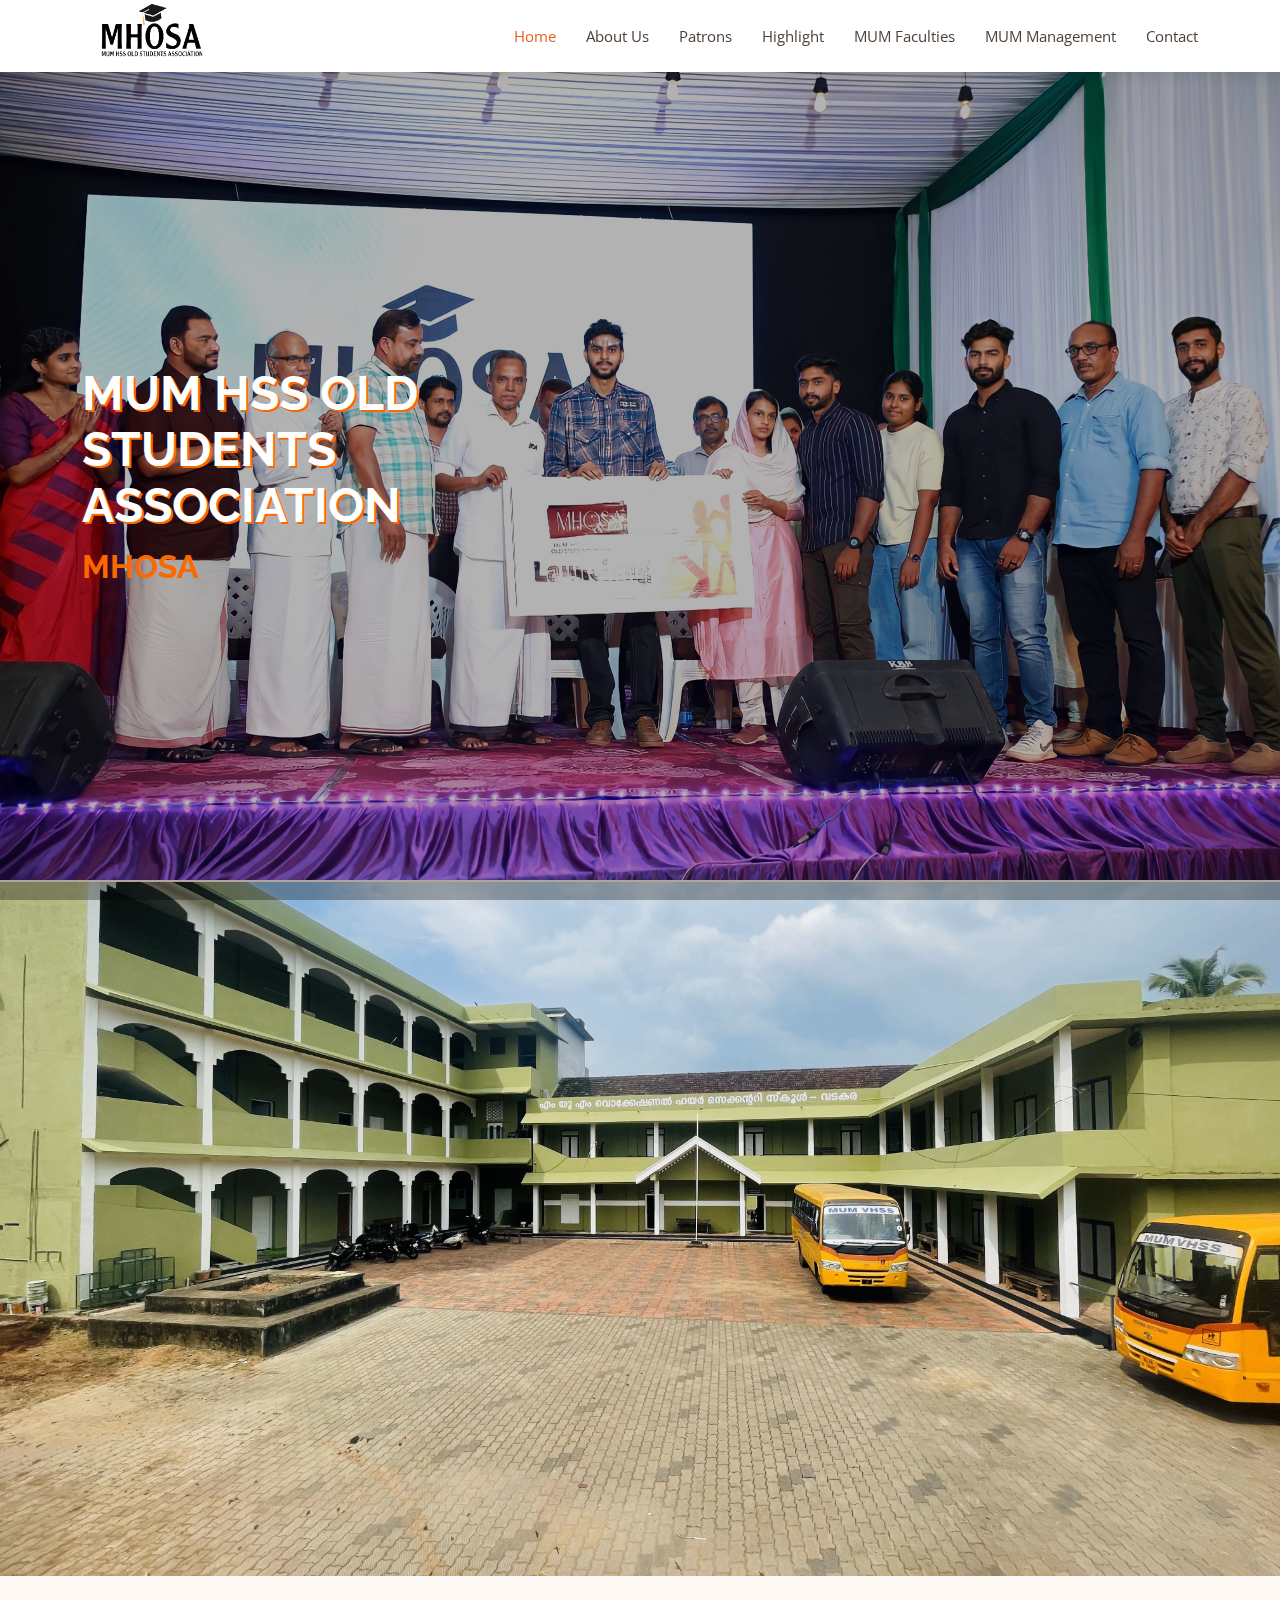
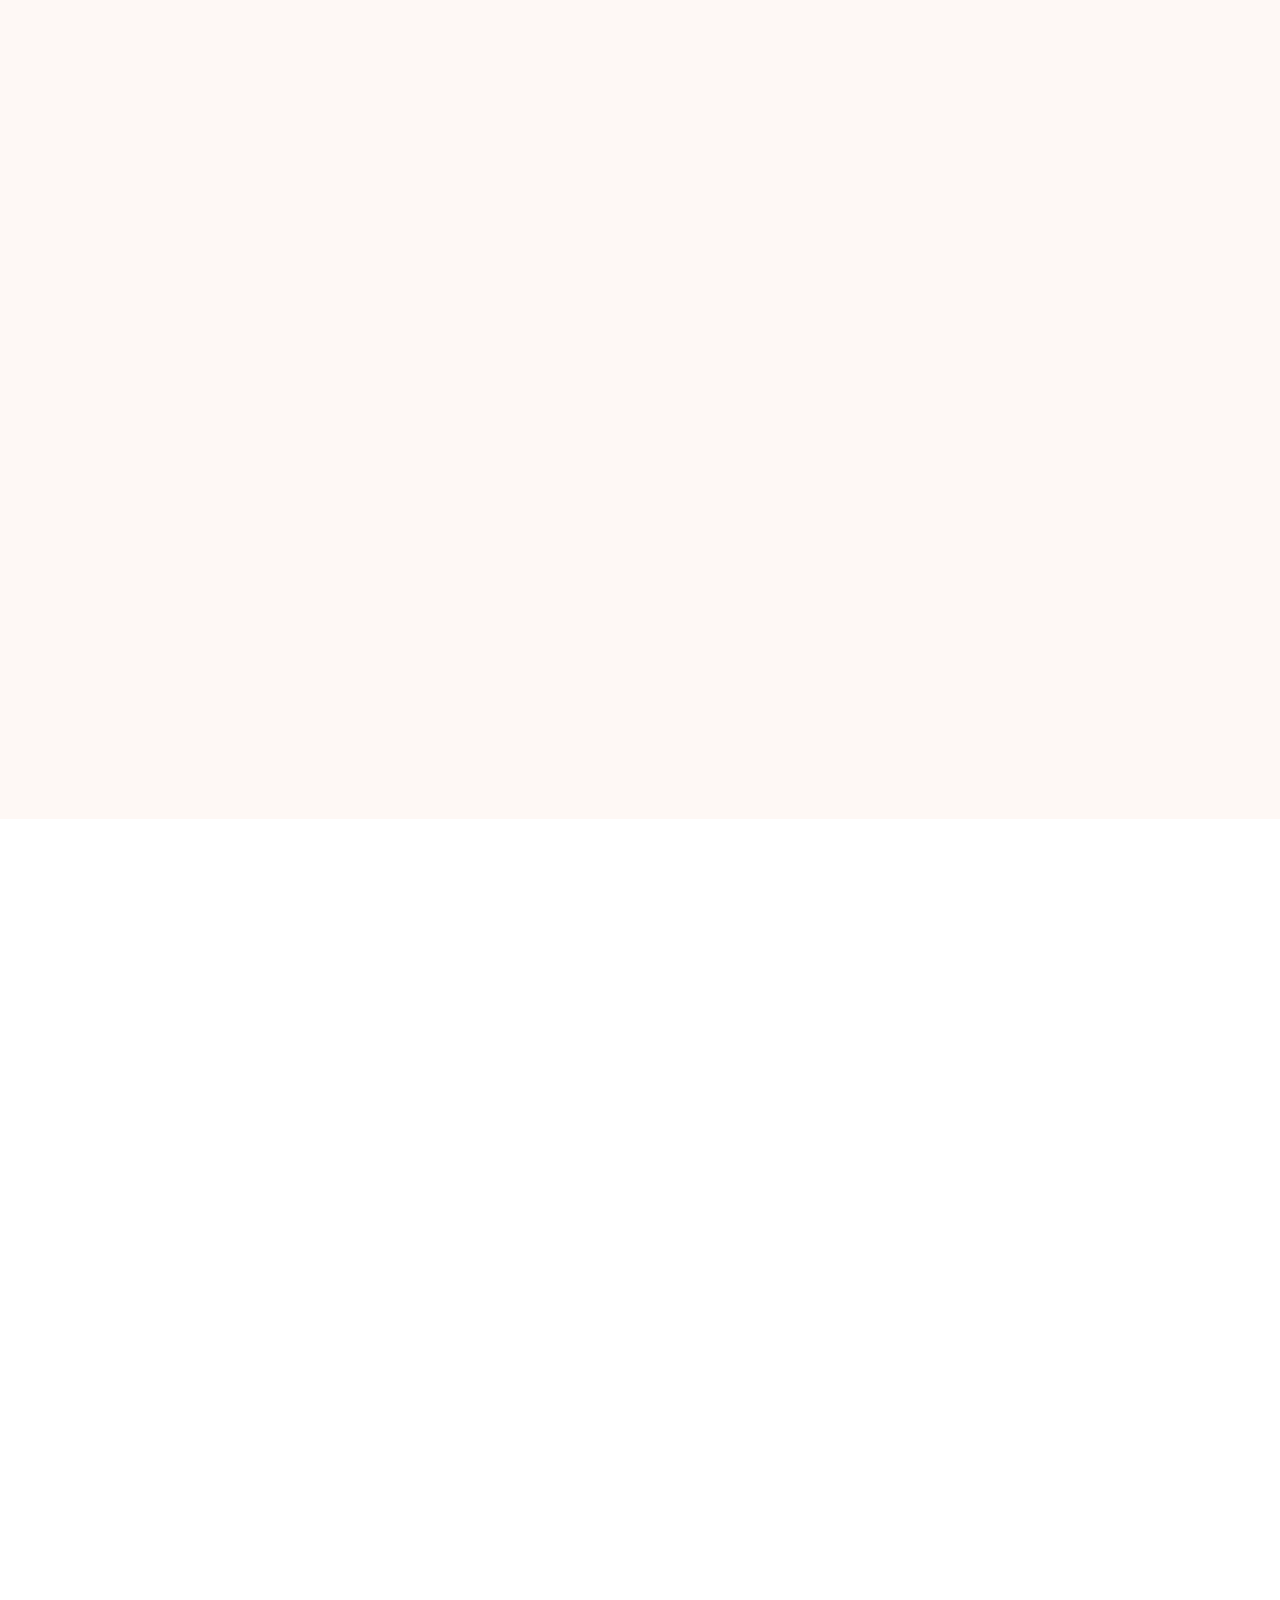
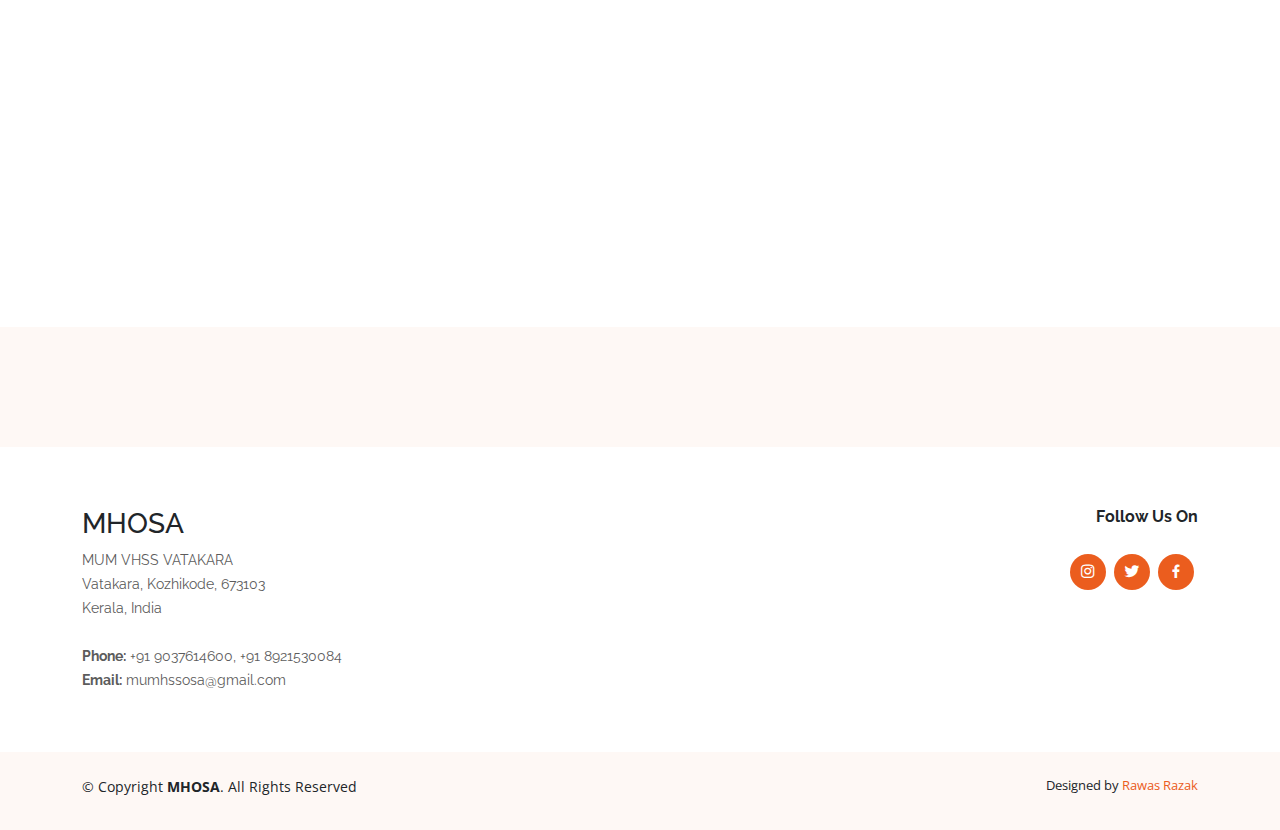
<file: index.html>
<!DOCTYPE html>
<html lang="en">

<head>
  <meta charset="UTF-8">
  <meta name="viewport" content="width=device-width, initial-scale=1.0">
  <meta http-equiv="X-UA-Compatible" content="ie=edge">
<style>

.l-container {
	 display: grid;
	 grid-template-columns: repeat(4, 1fr);
	 grid-gap: 30px;
	 width: 100%;
	 max-width: 1200px;
	 padding: 30px;
}
 @media screen and (max-width: 760px) {
	 .l-container {
		 grid-template-columns: repeat(2, 1fr);
	}
}
 .b-game-card {
	 position: relative;
	 z-index: 1;
	 width: 100%;
	 padding-bottom: 150%;
	 perspective: 1000px;
}
 .b-game-card__cover {
	 position: absolute;
	 z-index: 1;
	 top: 0;
	 left: 0;
	 width: 100%;
	 height: 100%;
	 overflow: hidden;
	 background-image: linear-gradient(120deg, #f6d365 0%, #fda085 100%);
	 background-size: cover;
	 perspective-origin: 50% 50%;
	 transform-style: preserve-3d;
	 transform-origin: top center;
	 will-change: transform;
	 transform: skewX(0.001deg);
	 transition: transform 0.35s ease-in-out;
}
 .b-game-card__cover::after {
	 display: block;
	 content: '';
	 position: absolute;
	 z-index: 100;
	 top: 0;
	 left: 0;
	 width: 100%;
	 height: 120%;
	 background: linear-gradient(226deg, rgba(255, 255, 255, 0.4) 0%, rgba(255, 255, 255, 0.4) 35%, rgba(255, 255, 255, 0.2) 42%, rgba(255, 255, 255, 0) 60%);
	 transform: translateY(-20%);
	 will-change: transform;
	 transition: transform 0.65s cubic-bezier(0.18, 0.9, 0.58, 1);
}
 .b-game-card:hover .b-game-card__cover {
	 transform: rotateX(7deg) translateY(-6px);
}
 .b-game-card:hover .b-game-card__cover::after {
	 transform: translateY(0%);
}
 .b-game-card::before {
	 display: block;
	 content: '';
	 position: absolute;
	 top: 5%;
	 left: 5%;
	 width: 90%;
	 height: 90%;
	 background: rgba(0, 0, 0, 0.5);
	 box-shadow: 0 6px 12px 12px rgba(0, 0, 0, 0.4);
	 will-change: opacity;
	 transform-origin: top center;
	 transform: skewX(0.001deg);
	 transition: transform 0.35s ease-in-out, opacity 0.5s ease-in-out;
}
 .b-game-card:hover::before {
	 opacity: 0.6;
	 transform: rotateX(7deg) translateY(-6px) scale(1.05);
}

.head1 {
  display: flex;
  flex-direction: column;
  align-items: center;
  margin-bottom: 20px;
}
.mum {
  width: 700px;
  height: 400px;
  border-radius: 12%;
  margin-bottom: 10px;
  box-shadow: 0 8px 10px rgba(0, 0, 0, 0.3);
  /* box-shadow:
    -50px -50px 0 -40px var(--red),
    50px 50px 0 -40px var(--red); */
}
@font-face {
  font-family: 'ARUNA_N.TTF';
  src: url('ARUNA_N.TTF');
  font-weight: normal;
  font-style: normal;
}
.about {
background-image: url('mum4.jpg');
background-repeat: no-repeat;
/* background-attachment: fixed; */
background-size: 100% auto;
}
/* .about::before {
  content: "";
  background:#000;
  opacity: 0.5;
  position: absolute;
  bottom: 0;
  top: 0;
  left: 0;
  right: 0;
} */
/* .head1 img {
  width: 170px;
  height: 170px;
  border-radius: 50%;
  margin-bottom: 10px;
  box-shadow: 0 8px 10px rgba(0, 0, 0, 0.3);
} */
.squarebg {
  background-color: #ffffff; /* Background color */
  border-radius: 20px; /* Adjust the value to control the curve */
  padding: 10px; /* Add padding to give some space around the text */
  /* border: 15px solid rgba(183,180,113,255); */
}

@property --gap{
  syntax: '<length>';
  inherits: true;
  initial-value: 0;
}
@property --angle{
  syntax: '<angle>';
  inherits: true;
  initial-value: 0deg;
}

img.head1 {
  --border: 15px;
  --gap: 12px;
  --color: #FA6900;
  
  width: 200px;
  aspect-ratio: 1;
  box-sizing: border-box;
  border-radius: 50%;
  margin: 20px;
  cursor: pointer;
  padding: calc(var(--border) + var(--gap));
  
  --angle: 90deg;
  background:
    radial-gradient(farthest-side,var(--color) 97%,#0000 101%) 85.35% 85.35%,
    conic-gradient(from calc(180deg - var(--angle)/2),#0000 var(--angle),var(--color) 0),
    radial-gradient(farthest-side,var(--color) 97%,#0000 101%) 14.65% 85.35%;
  background-size: var(--border) var(--border),auto;
  background-repeat: no-repeat;
  
  -webkit-mask:
    radial-gradient(farthest-side, 
     #000  calc(99%  - calc(var(--border) + var(--gap))),
     #0000 calc(100% - calc(var(--border) + var(--gap))) 
           calc(99%  - var(--border)), 
     #000  calc(100% - var(--border)));
          mask:
    radial-gradient(farthest-side, 
     #000  calc(99%  - calc(var(--border) + var(--gap))),
     #0000 calc(100% - calc(var(--border) + var(--gap))) 
           calc(99%  - var(--border)), 
     #000  calc(100% - var(--border)));
  transition: --angle .4s,--gap .4s;
}
img.head1:hover {
  --angle: 0deg;
  --gap: 5px;
}

.responsive {
  width: 100%;
  max-width: 400px;
  height: auto;
}
</style>
  <meta charset="utf-8">
  <meta content="width=device-width, initial-scale=1.0" name="viewport">

  <title>MUM HSS OLD STUDENT ASSOCIATION</title>
  <meta content="MHOSA" name="description">
  <meta content="MHOSA" name="keywords">

  <!-- Favicons -->
  <link href="assets/img/mainlogo.jpeg" rel="icon">
  <link href="assets/img/mainlogo.jpeg" rel="apple-touch-icon">

  <!-- Google Fonts -->
  <link href="https://fonts.googleapis.com/css?family=Open+Sans:300,300i,400,400i,600,600i,700,700i|Raleway:300,300i,400,400i,600,600i,700,700i" rel="stylesheet">

  <!-- Vendor CSS Files -->
  <link href="assets/vendor/aos/aos.css" rel="stylesheet">
  <link href="assets/vendor/bootstrap/css/bootstrap.min.css" rel="stylesheet">
  <link href="assets/vendor/bootstrap-icons/bootstrap-icons.css" rel="stylesheet">
  <link href="assets/vendor/boxicons/css/boxicons.min.css" rel="stylesheet">
  <link href="assets/vendor/glightbox/css/glightbox.min.css" rel="stylesheet">
  <link href="assets/vendor/swiper/swiper-bundle.min.css" rel="stylesheet">

  <!-- Template Main CSS File -->
  <link href="assets/css/style.css" rel="stylesheet">
</head>

<body>

  <!-- ======= Header ======= -->
  <header id="header" class="fixed-top d-flex align-items-center">
    <div class="container d-flex align-items-center justify-content-between">

      <div class="logo">
        <!-- <h1 class="text-light"><a href="index.html"><span>MHOSA</span></a></h1> -->
        <!-- Uncomment below if you prefer to use an image logo -->
        <a href="index.html"><img src="assets/img/logo.png" alt="" class="img-fluid"></a>
      </div>

      <nav id="navbar" class="navbar">
        <ul>
          <li><a class="nav-link scrollto active" href="#hero">Home</a></li>
          <li><a class="nav-link scrollto" href="#about">About Us</a></li>
          <li><a class="nav-link scrollto" href="members.html">Patrons</a></li>
          <li><a class="nav-link scrollto" href="#portfolio">Highlight</a></li>
          <li><a class="nav-link scrollto" href="inner-page.html">MUM Faculties</a></li>
          <li><a class="nav-link scrollto" href="management.html">MUM Management</a></li>
          <!-- <li class="dropdown"><a href="#"><span>Drop Down</span> <i class="bi bi-chevron-down"></i></a>
            <ul>
              <li><a href="#">Drop Down 1</a></li>
              <li class="dropdown"><a href="#"><span>Deep Drop Down</span> <i class="bi bi-chevron-right"></i></a>
                <ul>
                  <li><a class="nav-link scrollto" href="events.html">Events</li>
                  <li><a href="#">Deep Drop Down 2</a></li>
                  <li><a href="#">Deep Drop Down 3</a></li>
                  <li><a href="#">Deep Drop Down 4</a></li>
                  <li><a href="#">Deep Drop Down 5</a></li>
                </ul>
              </li>
              <li><a href="#">Drop Down 2</a></li>
              <li><a href="#">Drop Down 3</a></li>
              <li><a href="#">Drop Down 4</a></li>
            </ul>
          </li> -->
          <li><a class="nav-link scrollto" href="#contact">Contact</a></li>
          <!-- <li><a class="getstarted scrollto" href="#about">Get Started</a></li> -->
        </ul>
        <i class="bi bi-list mobile-nav-toggle"></i>
      </nav><!-- .navbar -->

    </div>
  </header><!-- End Header -->

  <!-- ======= Hero Section ======= -->
  <section id="hero" class="d-flex align-items-center">

    <div class="container">
      <div class="row gy-4">
        <div class="col-lg-6  order-2 order-lg-1 d-flex flex-column justify-content-center">
          <h1 style="text-shadow:2px 2px #FA6900;">MUM HSS OLD STUDENTS ASSOCIATION</h1>
          <h2 style="color: #FA6900; font-size: 200%;"><b>MHOSA</b></h2>
          <!-- <div>
            <a href="#about" class="btn-get-started scrollto">Get Started</a>
          </div> -->
        </div>
        <!-- <div class="col-sm-12">
          <img src="./assets/img/home.jpg">
        </div> -->
        <!-- <div class="col-lg-6 order-1 order-lg-2 hero-img">
          <img src="assets/img/hero-img.svg" class="img-fluid animated" alt=""> -->
        </div>
      </div>
    </div>

  </section><!-- End Hero -->

  <main id="main">

    <!-- ======= About Section ======= -->
    <section id="about" class="about">
      <div class="container">

        <div class="row justify-content-between">
          <div class="col-lg-4 d-flex align-items-center justify-content-center about-img">
            <img src="mainlogo.jpeg" class="mum" alt="" data-aos="zoom-in">
          </div>
          <div class="col-lg-7 pt-5 pt-lg-0">
            <h3 data-aos="fade-up">MHOSA</h3>
            <p data-aos="fade-up" data-aos-delay="100" style="color:rgb(0, 0, 0); font-size:90%; line-height:200%; font-family:'sans-serif'; text-align: justify; text-justify: inter-word;" class="squarebg">
          &nbsp;&nbsp;&nbsp;&nbsp;&nbsp;&nbsp;&nbsp;&nbsp;&nbsp;&nbsp;&nbsp;&nbsp;&nbsp;&nbsp;&nbsp;&nbsp;&nbsp;&nbsp;<b>"</b> MHOSA (എം യൂ എം ഹയർ സെക്കന്ററി ഓൾഡ് സ്റ്റുഡന്റസ് അസോസിയേഷൻ) എന്നത് എം യൂ എം ഹയർ സെക്കന്ററി വിഭാഗത്തിൽ പഠിച്ചു കഴിഞ്ഞ പൂർവ്വ വിദ്യാർത്ഥികളുടെ കൂട്ടായ്മയാണ്

2021ൽ എം യൂ എം ഹയർ സെക്കന്ററി പൂർവ്വ വിദ്യാർഥികൾ കൂടി പൂർവ്വ വിദ്യാർഥി സംഗമം എന്ന ആശയത്തിൽ നിന്ന് രൂപം കൊണ്ട അസോസിയേഷൻ ആണ് എം യൂ എം ഹയർ സെക്കന്ററി ഓൾഡ് സ്റ്റുഡന്റ്സ് അസോസിയേഷൻ (MHOSA).
ഒരുപാട് വിദ്യാർഥികൾ പ്ലസ്ടു ജീവിതം അവസാനിച്ചതിന് ശേഷവും സ്കൂളിന്റെ വിവിധ കാര്യങ്ങളിൽ മുന്നിൽ നിൽക്കുകയും, അത് തുടർന്നും നിലനിർത്തി കൊണ്ട് പോവാൻ അദ്ധ്യാപകരുടെയും ആഗ്രഹം MHOSA യുടെ രൂപീകരണത്തിന് പ്രചോദനം ആയി.

തുടർന്ന് 2022ൽ അദ്ധ്യാപകരുടെയും, പൂർവ്വ വിദ്യാർത്ഥികളുടെയും പങ്കാളിത്തതോടെ മുഹമ്മദ് ഷാനിൽ പി കെ 2017 ബാച്ച് ചെയർമാനും, കൺവീനർ മുഹമ്മദ് എൻ പി 2019 ബാച്ച്, ആദിൽ കെ 2017 ബാച്ച് ട്രെഷറർ എന്നിവരുടെ കീഴിൽ കബീർ, ആയിഷ ഇഷ, ഇഹ്‌സാൻ എന്നിവർ വൈസ് ചെയർമാൻ മാരായും, സുജിന, ശഹബാസ് യൂ, ജാസിർ ബിൻ ജലീൽ ജോയിൻ കോൺവീനർമാരായും ആഡഹോക്ക് കമ്മിറ്റി നിലവിൽ വന്നു.
കമ്മിറ്റി നിലവിൽ വന്നത് മുതൽ വിവിധ സാമൂഹിക പ്രവർത്തനങ്ങൾ ആണ് എം യൂ എം ഹയർ സെക്കന്ററി സ്കൂളിന്റെ സ്റ്റാഫുകളുടെ കൂടെ സഹായത്താൽ നടത്താൻ സാധിച്ചു.

MHOSA യുടെ കൂടെ എന്നും കരുത്തായി നിന്ന് പ്രിയ സജീവൻ മാസ്റ്റർ (പ്രിൻസിപ്പൽ, എം യൂ എം ഹയർ സെക്കന്ററി സ്കൂൾ), അദീപ് മാസ്റ്റർ, ഹംസ മാസ്റ്റർ, ലത്തീഫ് മാസ്റ്റർ, ആഷിക് മാസ്റ്റർ, മറ്റു അധ്യാപകർ, സ്റ്റാഫുകൾ, എല്ലാവരുടെയും അധ്വാന ഫലം ആണ് MHOSA യുടെ ഓരോ പ്രവർത്തനങ്ങൾ.<b>"</b>

            </p>
            
          </div>
        </div>

      </div>
    </section><!-- End About Section -->

    <!-- ======= Services Section ======= -->
    <section id="services" class="services section-bg">
      <div class="container" data-aos="fade-up">

        <div class="section-title">
          <h2>Wishes From </h2><h2>Management and Faculties</h2>
        </div>
 
        <div class="row">
          <div class="col-md-3 col-lg-6 d-flex align-items-stretch" data-aos="zoom-in" data-aos-delay="100">
            <div class="icon-box">
              <div class="head1">
                <img class="head1" src="\assets\img\management\1.jpg" alt="Principal's photo" class="responsive">
                </div>
              <!-- <div class="icon"><i class="bx bxl-dribbble"></i></div> -->
              <h4 class="title"><a href="">M P ABDUL KAREEM</a></h4>
              <p class="title" style="font-size: 15px;" ><a href="">(MANAGER-MI SABHA)</a></p>
              <p class="description">"ചുരുങ്ങിയ കാലയളവിൽ സർഘാത്മഗമായ പ്രവർത്തനങ്ങൾ കൊണ്ട് ശ്രദ്ധേയമായ എം യൂ എം ഹയർ സെക്കന്ററി പൂർവ്വ് വിദ്യാർഥി കൂട്ടായ്മ (MHOSA) മാതൃകാപരമായ  പ്രവർത്തനങ്ങളാണ് നടത്തുന്നത്.

അധ്യയന കാലവധി കഴിഞ്ഞിട്ടും സ്കൂളിന്റെയും, നാടിന്റെയും ഉന്നമനത്തിന് വേണ്ടി അഹോരാത്രം പ്രവർത്തനങ്ങൾ നടത്തുന്ന MHOSA സൗഹൃദത്തിന്റെ അറ്റ്പോവാത്ത ഒരിടം കൂടിയാണ്.

സ്നേഹവും കരുതലുമായ പുതിയ കാൽവെപ്പിൽ അണിചേരൻ എല്ലാ വിദ്യാർത്ഥി സുഹൃത്തുക്കൾക്കും സാധ്യമാവട്ടെ എന്ന് ആശംസിക്കുന്നു.
"</p>
            </div>
          </div>

          <div class="col-md-3 col-lg-6 d-flex align-items-stretch" data-aos="zoom-in" data-aos-delay="200">
            <div class="icon-box">
              <div class="head1">
                <img class="head1" src="assets\img\teachers\SAJEEV.jpg" alt="Principal's photo" class="responsive">
                </div>
              <!-- <div class="icon"><i class="bx bx-file"></i></div> -->
              <h4 class="title"><a href="">K SAJEEV KUMAR</a></h4>
              <p class="title" style="font-size: 15px;"><a href="">(PRINCIPAL-MUM HSS)</a></p>
              <p class="description">"MHOSA  ഒരു കൂട്ടായ്മയാണ് ...
സൗഹൃദത്തിൻ്റെ ...
സ്നേഹത്തിൻ്റെ ...
ഒത്തുചേരലിൻ്റെ ...
കൂട്ടായ്യ.
എം.യു.എം സ്കൂളിലെ ഓർമ്മകൾ ഹൃദയത്തിൽ പേറി നടക്കുന്നവരുടെ ഇടമാണിത്.
സഹപാഠികൾക്ക് കരുത്താവണം MH0SA .
തളരുന്നവർക്ക് താങ്ങാവണം
MHOSA . 
  കാലമേറെ കഴിഞ്ഞാലും
   എം.യു.എം സ്മൃതികൾ
ഉണരുമ്പോൾ ചേക്കേറാനുള്ള 
ചില്ലയായി എന്നും  MHOSA ഉണ്ടാവട്ടെ!"
</p>
            </div>
          </div>

          <!-- <div class="col-md-6 col-lg-3 d-flex align-items-stretch" data-aos="zoom-in" data-aos-delay="300">
            <div class="icon-box">
              <div class="icon"><i class="bx bx-tachometer"></i></div>
              <h4 class="title"><a href="">Magni Dolores</a></h4>
              <p class="description">Excepteur sint occaecat cupidatat non proident, sunt in culpa qui officia deserunt mollit anim</p>
            </div>
          </div>

          <div class="col-md-6 col-lg-3 d-flex align-items-stretch" data-aos="zoom-in" data-aos-delay="400">
            <div class="icon-box">
              <div class="icon"><i class="bx bx-world"></i></div>
              <h4 class="title"><a href="">Nemo Enim</a></h4>
              <p class="description">At vero eos et accusamus et iusto odio dignissimos ducimus qui blanditiis praesentium voluptatum</p>
            </div>
          </div> -->

        </div>

      </div>
    </section><!-- End Services Section -->

    <!-- ======= Portfolio Section ======= -->
    <section id="portfolio" class="portfolio">
      <div class="container" data-aos="fade-up">

        <div class="section-title">
          <p>HIGHLIGHTS</p>
        </div>



        <div class="row portfolio-container" data-aos="fade-up" data-aos-delay="200">

          <div class="col-lg-4 col-md-6 portfolio-item filter-app">
            <div class="portfolio-wrap">
              <img src="assets\img\programs\blood5.jpg" class="img-fluid" alt="">
              <div class="portfolio-links">
                <a href="assets\img\programs\blood5.jpg" data-gallery="portfolioGallery" class="portfolio-lightbox" title="രക്ത ക്ഷാമം മൂലം രോഗികൾ ബുദ്ധിമുട്ടാൻ പാടില്ല എന്ന ലക്ഷ്യത്തോടെ ബ്ലഡ് ഡോണോർസ് കേരളയുടെ സഹായത്തോടെ
 വടകര സഹകരണ ഹോസ്പിറ്റൽ ബ്ലഡ് സെന്ററിൽ രക്ത ദാന ക്യാമ്പ് സംഘടിപ്പിച്ചു.
"><i class="bi bi-plus"></i></a>
              </div>
              <div class="portfolio-info">
                <h4>Blood Donation Camp</h4>
              </div>
            </div>
          </div>

          <div class="col-lg-4 col-md-6 portfolio-item filter-web">
            <div class="portfolio-wrap">
              <img src="assets\img\programs\food6.jpg" class="img-fluid" alt="">
              <div class="portfolio-links">
                <a href="assets\img\programs\food6.jpg" data-gallery="portfolioGallery" class="portfolio-lightbox" title="നിരാലംബരായാ തെരുവിൽ കഴിയുന്ന സഹോദരങ്ങൾക്ക് ഭക്ഷണം നൽകുന്ന ബ്ലഡ് ഡോണോർസ് കേരളയുടെ സ്നേഹ സദ്യ എന്ന പദ്ധതിയിൽ ഒരു നേരത്തെ ഭക്ഷണം കൊണ്ട് എം യൂ എം ഹയർ സെക്കന്ററി ഓൾഡ് സ്റ്റുഡന്റ്സ് അസോസിയേഷനും പങ്കാളിയായി.
"><i class="bi bi-plus"></i></a>
              </div>
              <div class="portfolio-info">
                <h4>Food Contribution</h4>
              </div>
            </div>
          </div>

          <div class="col-lg-4 col-md-6 portfolio-item filter-app">
            <div class="portfolio-wrap">
              <img src="assets\img\programs\teachersday1.jpg" class="img-fluid" alt="">
              <div class="portfolio-links">
                <a href="assets\img\programs\teachersday1.jpg" data-gallery="portfolioGallery" class="portfolio-lightbox" title="എന്നും കരുത്തേകിയ പ്രിയ അദ്ധ്യാപകരുടെ കൂടെ അദ്ധ്യാപക ദിനം ആചരിച്ചു.
"><i class="bi bi-plus"></i></a>
              </div>
              <div class="portfolio-info">
                <h4>Teacher's Day</h4>
              </div>
            </div>
          </div>

          <div class="col-lg-4 col-md-6 portfolio-item filter-card">
            <div class="portfolio-wrap">
              <img src="assets\img\programs\blood6.jpg" class="img-fluid" alt="">
              <div class="portfolio-links">
                <a href="assets\img\programs\blood6.jpg" data-gallery="portfolioGallery" class="portfolio-lightbox" title="രക്ത ക്ഷാമം മൂലം രോഗികൾ ബുദ്ധിമുട്ടാൻ പാടില്ല എന്ന ലക്ഷ്യത്തോടെ ബ്ലഡ് ഡോണോർസ് കേരളയുടെ സഹായത്തോടെ
 വടകര സഹകരണ ഹോസ്പിറ്റൽ ബ്ലഡ് സെന്ററിൽ രക്ത ദാന ക്യാമ്പ് സംഘടിപ്പിച്ചു.
"><i class="bi bi-plus"></i></a>
              </div>
              <div class="portfolio-info">
                <h4>Blood Donation Camp</h4>
              </div>
            </div>
          </div>

          

          <div class="col-lg-4 col-md-6 portfolio-item filter-app">
            <div class="portfolio-wrap">
              <img src="assets\img\programs\helpdesk1.jpg" class="img-fluid" alt="">
              <div class="portfolio-links">
                <a href="assets\img\programs\helpdesk1.jpg" data-gallery="portfolioGallery" class="portfolio-lightbox" title="എം യൂ എം സ്കൂൾ പ്രദേശത്തെ കുട്ടികൾക്ക് പ്ലസ് വൺ പ്രവേശനവുമായി ബന്ധപ്പെട്ട പ്രയാസങ്ങൾ ദൂരീകരിക്കാൻ സ്കൂൾ പരിസരത്ത് ഹെല്പ് ഡെസ്ക് സ്ഥാപിച്ച് ഒരുപാട് വിദ്യാർത്ഥികൾക്ക് ഉപകാരപ്രഥമായി മാറ്റി.
"><i class="bi bi-plus"></i></a>

              </div>
              <div class="portfolio-info">
                <h4>Admission Help Desk</h4>
              </div>
            </div>
          </div>
          <div class="col-lg-4 col-md-6 portfolio-item filter-web">
            <div class="portfolio-wrap">
              <img src="assets\img\programs\NSS1.jpg" class="img-fluid" alt="">
              <div class="portfolio-links">
                <a href="assets\img\programs\NSS1.jpg" data-gallery="portfolioGallery" class="portfolio-lightbox" title="മികച്ച എൻ എസ് എസ് യൂണിറ്റിനുള്ള അംഗീകാരം ലഭിച്ച എം യു എം ഹയർ സെക്കന്ററി എൻ എസ് എസ് ടീമിനും, പ്രോഗ്രാം ഓഫീസർ ഹം മാസ്റ്റർക്കും, കരുത്തതായി മാറിയ പ്രിൻസിപ്പൽ സജീവൻ മാസ്റ്റർക്കും
"><i class="bi bi-plus"></i></a>
              </div>
              <div class="portfolio-info">
                <h4>BEST NSS UNIT AWARD</h4>
              </div>
            </div>
          </div>

          <div class="col-lg-4 col-md-6 portfolio-item filter-card">
            <div class="portfolio-wrap">
              <img src="assets\img\programs\adhil3.jpg" class="img-fluid" alt="">
              <div class="portfolio-links">
                <a href="assets\img\programs\adhil3.jpg" data-gallery="portfolioGallery" class="portfolio-lightbox" title="Alumni"><i class="bi bi-plus"></i></a>

              </div>
              <div class="portfolio-info">
                <h4>Alumni</h4>
              </div>
            </div>
          </div>

          <div class="col-lg-4 col-md-6 portfolio-item filter-card">
            <div class="portfolio-wrap">
              <img src="assets\img\programs\food7.jpg" class="img-fluid" alt="">
              <div class="portfolio-links">
                <a href="assets\img\programs\food7.jpg" data-gallery="portfolioGallery" class="portfolio-lightbox" title="നിരാലംബരായാ തെരുവിൽ കഴിയുന്ന സഹോദരങ്ങൾക്ക് ഭക്ഷണം നൽകുന്ന ബ്ലഡ് ഡോണോർസ് കേരളയുടെ സ്നേഹ സദ്യ എന്ന പദ്ധതിയിൽ ഒരു നേരത്തെ ഭക്ഷണം കൊണ്ട് എം യൂ എം ഹയർ സെക്കന്ററി ഓൾഡ് സ്റ്റുഡന്റ്സ് അസോസിയേഷനും പങ്കാളിയായി.
"><i class="bi bi-plus"></i></a>

              </div>
              <div class="portfolio-info">
                <h4>Food Contribution</h4>
              </div>
            </div>
          </div>

          <div class="col-lg-4 col-md-6 portfolio-item filter-web">
            <div class="portfolio-wrap">
              <img src="assets\img\programs\drink5.jpg" class="img-fluid" alt="">
              <div class="portfolio-links">
                <a href="assets\img\programs\drink5.jpg" data-gallery="portfolioGallery" class="portfolio-lightbox" title="എം യൂ എം സ്കൂളിന്റെ ആഭിമുഖ്യത്തിൽ നടന്ന സ്പോർട്സ് മീറ്റിൽ MHOSA യുടെ പങ്കാളിത്തം ഒരുപാട് കുട്ടികളുടെ ദാഹം മാറ്റാൻ റിഫ്രഷ്മെന്റ് കൌണ്ടറുകളിലൂടെ നൽകി.
"><i class="bi bi-plus"></i></a>

              </div>
              <div class="portfolio-info">
                <h4>Sports</h4>
              </div>
            </div>
          </div>

        </div>

      </div>
    </section><!-- End Portfolio Section -->

    <!-- ======= F.A.Q Section ======= -->
    <!-- <section id="faq" class="faq section-bg">
      <div class="container" data-aos="fade-up">

        <div class="section-title">
          <h2>F.A.Q</h2>
          <p>Frequently Asked Questions</p>
        </div>

        <ul class="faq-list" data-aos="fade-up" data-aos-delay="100">

          <li>
            <div data-bs-toggle="collapse" class="collapsed question" href="#faq1">Non consectetur a erat nam at lectus urna duis? <i class="bi bi-chevron-down icon-show"></i><i class="bi bi-chevron-up icon-close"></i></div>
            <div id="faq1" class="collapse" data-bs-parent=".faq-list">
              <p>
                Feugiat pretium nibh ipsum consequat. Tempus iaculis urna id volutpat lacus laoreet non curabitur gravida. Venenatis lectus magna fringilla urna porttitor rhoncus dolor purus non.
              </p>
            </div>
          </li>

          <li>
            <div data-bs-toggle="collapse" href="#faq2" class="collapsed question">Feugiat scelerisque varius morbi enim nunc faucibus a pellentesque? <i class="bi bi-chevron-down icon-show"></i><i class="bi bi-chevron-up icon-close"></i></div>
            <div id="faq2" class="collapse" data-bs-parent=".faq-list">
              <p>
                Dolor sit amet consectetur adipiscing elit pellentesque habitant morbi. Id interdum velit laoreet id donec ultrices. Fringilla phasellus faucibus scelerisque eleifend donec pretium. Est pellentesque elit ullamcorper dignissim. Mauris ultrices eros in cursus turpis massa tincidunt dui.
              </p>
            </div>
          </li>

          <li>
            <div data-bs-toggle="collapse" href="#faq3" class="collapsed question">Dolor sit amet consectetur adipiscing elit pellentesque habitant morbi? <i class="bi bi-chevron-down icon-show"></i><i class="bi bi-chevron-up icon-close"></i></div>
            <div id="faq3" class="collapse" data-bs-parent=".faq-list">
              <p>
                Eleifend mi in nulla posuere sollicitudin aliquam ultrices sagittis orci. Faucibus pulvinar elementum integer enim. Sem nulla pharetra diam sit amet nisl suscipit. Rutrum tellus pellentesque eu tincidunt. Lectus urna duis convallis convallis tellus. Urna molestie at elementum eu facilisis sed odio morbi quis
              </p>
            </div>
          </li>

          <li>
            <div data-bs-toggle="collapse" href="#faq4" class="collapsed question">Ac odio tempor orci dapibus. Aliquam eleifend mi in nulla? <i class="bi bi-chevron-down icon-show"></i><i class="bi bi-chevron-up icon-close"></i></div>
            <div id="faq4" class="collapse" data-bs-parent=".faq-list">
              <p>
                Dolor sit amet consectetur adipiscing elit pellentesque habitant morbi. Id interdum velit laoreet id donec ultrices. Fringilla phasellus faucibus scelerisque eleifend donec pretium. Est pellentesque elit ullamcorper dignissim. Mauris ultrices eros in cursus turpis massa tincidunt dui.
              </p>
            </div>
          </li>

          <li>
            <div data-bs-toggle="collapse" href="#faq5" class="collapsed question">Tempus quam pellentesque nec nam aliquam sem et tortor consequat? <i class="bi bi-chevron-down icon-show"></i><i class="bi bi-chevron-up icon-close"></i></div>
            <div id="faq5" class="collapse" data-bs-parent=".faq-list">
              <p>
                Molestie a iaculis at erat pellentesque adipiscing commodo. Dignissim suspendisse in est ante in. Nunc vel risus commodo viverra maecenas accumsan. Sit amet nisl suscipit adipiscing bibendum est. Purus gravida quis blandit turpis cursus in
              </p>
            </div>
          </li>

          <li>
            <div data-bs-toggle="collapse" href="#faq6" class="collapsed question">Tortor vitae purus faucibus ornare. Varius vel pharetra vel turpis nunc eget lorem dolor? <i class="bi bi-chevron-down icon-show"></i><i class="bi bi-chevron-up icon-close"></i></div>
            <div id="faq6" class="collapse" data-bs-parent=".faq-list">
              <p>
                Laoreet sit amet cursus sit amet dictum sit amet justo. Mauris vitae ultricies leo integer malesuada nunc vel. Tincidunt eget nullam non nisi est sit amet. Turpis nunc eget lorem dolor sed. Ut venenatis tellus in metus vulputate eu scelerisque. Pellentesque diam volutpat commodo sed egestas egestas fringilla phasellus faucibus. Nibh tellus molestie nunc non blandit massa enim nec.
              </p>
            </div>
          </li>

        </ul>

      </div>
    </section> -->
    
    <!-- End F.A.Q Section -->

    <!-- ======= Team Section ======= -->
    <!-- <section id="team" class="team">
      <div class="container">

        <div class="section-title" data-aos="fade-up">
          <h2>Team</h2>
          <p>Our team is always here to help</p>
        </div>

        <div class="row">

          <div class="col-xl-3 col-lg-4 col-md-6" data-aos="zoom-in" data-aos-delay="100">
            <div class="member">
              <img src="assets/img/team/team-1.jpg" class="img-fluid" alt="">
              <div class="member-info">
                <div class="member-info-content">
                  <h4>Walter White</h4>
                  <span>Chief Executive Officer</span>
                </div>
                <div class="social">
                  <a href=""><i class="bi bi-twitter"></i></a>
                  <a href=""><i class="bi bi-facebook"></i></a>
                  <a href=""><i class="bi bi-instagram"></i></a>
                  <a href=""><i class="bi bi-linkedin"></i></a>
                </div>
              </div>
            </div>
          </div>

          <div class="col-xl-3 col-lg-4 col-md-6" data-aos="zoom-in" data-aos-delay="200">
            <div class="member">
              <img src="assets/img/team/team-2.jpg" class="img-fluid" alt="">
              <div class="member-info">
                <div class="member-info-content">
                  <h4>Sarah Jhonson</h4>
                  <span>Product Manager</span>
                </div>
                <div class="social">
                  <a href=""><i class="bi bi-twitter"></i></a>
                  <a href=""><i class="bi bi-facebook"></i></a>
                  <a href=""><i class="bi bi-instagram"></i></a>
                  <a href=""><i class="bi bi-linkedin"></i></a>
                </div>
              </div>
            </div>
          </div>

          <div class="col-xl-3 col-lg-4 col-md-6" data-aos="zoom-in" data-aos-delay="300">
            <div class="member">
              <img src="assets/img/team/team-3.jpg" class="img-fluid" alt="">
              <div class="member-info">
                <div class="member-info-content">
                  <h4>William Anderson</h4>
                  <span>CTO</span>
                </div>
                <div class="social">
                  <a href=""><i class="bi bi-twitter"></i></a>
                  <a href=""><i class="bi bi-facebook"></i></a>
                  <a href=""><i class="bi bi-instagram"></i></a>
                  <a href=""><i class="bi bi-linkedin"></i></a>
                </div>
              </div>
            </div>
          </div>

          <div class="col-xl-3 col-lg-4 col-md-6" data-aos="zoom-in" data-aos-delay="400">
            <div class="member">
              <img src="assets/img/team/team-4.jpg" class="img-fluid" alt="">
              <div class="member-info">
                <div class="member-info-content">
                  <h4>Amanda Jepson</h4>
                  <span>Accountant</span>
                </div>
                <div class="social">
                  <a href=""><i class="bi bi-twitter"></i></a>
                  <a href=""><i class="bi bi-facebook"></i></a>
                  <a href=""><i class="bi bi-instagram"></i></a>
                  <a href=""><i class="bi bi-linkedin"></i></a>
                </div>
              </div>
            </div>
          </div>

        </div>

      </div> -->
    <!-- </section> -->
    
    <!-- End Team Section -->

    <!-- ======= Clients Section ======= -->
    <!-- <section id="clients" class="clients section-bg">
      <div class="container" data-aos="fade-up">

        <div class="section-title">
          <h2>Clients</h2>
          <p>They trusted us</p>
        </div>

        <div class="clients-slider swiper" data-aos="fade-up" data-aos-delay="100">
          <div class="swiper-wrapper align-items-center">
            <div class="swiper-slide"><img src="assets/img/clients/client-1.png" class="img-fluid" alt=""></div>
            <div class="swiper-slide"><img src="assets/img/clients/client-2.png" class="img-fluid" alt=""></div>
            <div class="swiper-slide"><img src="assets/img/clients/client-3.png" class="img-fluid" alt=""></div>
            <div class="swiper-slide"><img src="assets/img/clients/client-4.png" class="img-fluid" alt=""></div>
            <div class="swiper-slide"><img src="assets/img/clients/client-5.png" class="img-fluid" alt=""></div>
            <div class="swiper-slide"><img src="assets/img/clients/client-6.png" class="img-fluid" alt=""></div>
            <div class="swiper-slide"><img src="assets/img/clients/client-7.png" class="img-fluid" alt=""></div>
            <div class="swiper-slide"><img src="assets/img/clients/client-8.png" class="img-fluid" alt=""></div>
          </div>
          <div class="swiper-pagination"></div>
        </div>

      </div>
    </section> -->
    
    <!-- End Clients Section -->

    <!-- ======= Contact Us Section ======= -->
    <!-- <section id="contact" class="contact">
      <div class="container" data-aos="fade-up">

        <div class="section-title">
          <h2>Contact Us</h2>
          <p>Contact us the get started</p>
        </div>

        <div class="row">

          <div class="col-lg-5 d-flex align-items-stretch" data-aos="fade-up" data-aos-delay="100">
            <div class="info">
              <div class="address">
                <i class="bi bi-geo-alt"></i>
                <h4>Location:</h4>
                <p>A108 Adam Street, New York, NY 535022</p>
              </div>

              <div class="email">
                <i class="bi bi-envelope"></i>
                <h4>Email:</h4>
                <p>info@example.com</p>
              </div>

              <div class="phone">
                <i class="bi bi-phone"></i>
                <h4>Call:</h4>
                <p>+1 5589 55488 55s</p>
              </div>

              <iframe src="https://www.google.com/maps/embed?pb=!1m14!1m8!1m3!1d12097.433213460943!2d-74.0062269!3d40.7101282!3m2!1i1024!2i768!4f13.1!3m3!1m2!1s0x0%3A0xb89d1fe6bc499443!2sDowntown+Conference+Center!5e0!3m2!1smk!2sbg!4v1539943755621" frameborder="0" style="border:0; width: 100%; height: 290px;" allowfullscreen></iframe>
            </div>

          </div>

          <div class="col-lg-7 mt-5 mt-lg-0 d-flex align-items-stretch" data-aos="fade-up" data-aos-delay="200">
            <form action="forms/contact.php" method="post" role="form" class="php-email-form">
              <div class="row">
                <div class="form-group col-md-6">
                  <label for="name">Your Name</label>
                  <input type="text" name="name" class="form-control" id="name" placeholder="Your Name" required>
                </div>
                <div class="form-group col-md-6 mt-3 mt-md-0">
                  <label for="name">Your Email</label>
                  <input type="email" class="form-control" name="email" id="email" placeholder="Your Email" required>
                </div>
              </div>
              <div class="form-group mt-3">
                <label for="name">Subject</label>
                <input type="text" class="form-control" name="subject" id="subject" placeholder="Subject" required>
              </div>
              <div class="form-group mt-3">
                <label for="name">Message</label>
                <textarea class="form-control" name="message" rows="10" required></textarea>
              </div>
              <div class="my-3">
                <div class="loading">Loading</div>
                <div class="error-message"></div>
                <div class="sent-message">Your message has been sent. Thank you!</div>
              </div>
              <div class="text-center"><button type="submit">Send Message</button></div>
            </form>
          </div>

        </div>

      </div>
    </section> -->
    
    <!-- End Contact Us Section -->

  </main><!-- End #main -->

  <!-- ======= Footer ======= -->
  <footer id="footer">
    
    <section id="contact" class="contact">
    </section>

    <div class="footer-top">
      <div class="container">
        <div class="row">

          <div class="col-lg-3 col-md-6 footer-contact">
            <h3>MHOSA</h3>
            <p>
              MUM VHSS VATAKARA <br>
              Vatakara, Kozhikode, 673103<br>
              Kerala, India <br><br>
              <strong>Phone:</strong> +91 9037614600, +91 8921530084 <br>
              <strong>Email:</strong> mumhssosa@gmail.com<br>
            </p>
          </div>

          <div class="col-lg-3 col-md-6 footer-links">
            <!-- <h4>Useful Links</h4>
            <ul>
              <li><i class="bx bx-chevron-right"></i> <a href="#">Home</a></li>
              <li><i class="bx bx-chevron-right"></i> <a href="#">About us</a></li>
              <li><i class="bx bx-chevron-right"></i> <a href="#">Services</a></li>
              <li><i class="bx bx-chevron-right"></i> <a href="#">Terms of service</a></li>
              <li><i class="bx bx-chevron-right"></i> <a href="#">Privacy policy</a></li>
            </ul> -->
          </div>

          <div class="col-lg-3 col-md-6 footer-links">
            <!-- <h4>Our Services</h4>
            <ul>
              <li><i class="bx bx-chevron-right"></i> <a href="#">Web Design</a></li>
              <li><i class="bx bx-chevron-right"></i> <a href="#">Web Development</a></li>
              <li><i class="bx bx-chevron-right"></i> <a href="#">Product Management</a></li>
              <li><i class="bx bx-chevron-right"></i> <a href="#">Marketing</a></li>
              <li><i class="bx bx-chevron-right"></i> <a href="#">Graphic Design</a></li>
            </ul> -->
          </div>

          <div class="col-lg-3 col-md-6 footer-links" style="text-align:right;">
            <h4>Follow Us On</h4>
            <div class="social-links mt-3">
              <a href="https://www.instagram.com/mhosa_mum/" class="instagram"><i class="bx bxl-instagram"></i></a>
              <a href="#" class="twitter"><i class="bx bxl-twitter"></i></a>
              <a href="#" class="facebook"><i class="bx bxl-facebook"></i></a>

            </div>
          </div>

        </div>
      </div>
    </div>

    <div class="container py-4">
      <div class="copyright">
        &copy; Copyright <strong><span>MHOSA</span></strong>. All Rights Reserved
      </div>
      <div class="credits">
        Designed by <a href="https://instagram.com/rawasrazak?igshid=ZWQyN2ExYTkwZQ==">Rawas Razak</a>
      </div>
    </div>
  </footer><!-- End Footer -->

  <a href="#" class="back-to-top d-flex align-items-center justify-content-center"><i class="bi bi-arrow-up-short"></i></a>

  <!-- Vendor JS Files -->
  <script src="assets/vendor/aos/aos.js"></script>
  <script src="assets/vendor/bootstrap/js/bootstrap.bundle.min.js"></script>
  <script src="assets/vendor/glightbox/js/glightbox.min.js"></script>
  <script src="assets/vendor/isotope-layout/isotope.pkgd.min.js"></script>
  <script src="assets/vendor/swiper/swiper-bundle.min.js"></script>
  <script src="assets/vendor/php-email-form/validate.js"></script>

  <!-- Template Main JS File -->
  <script src="assets/js/main.js"></script>

</body>

</html>
</file>
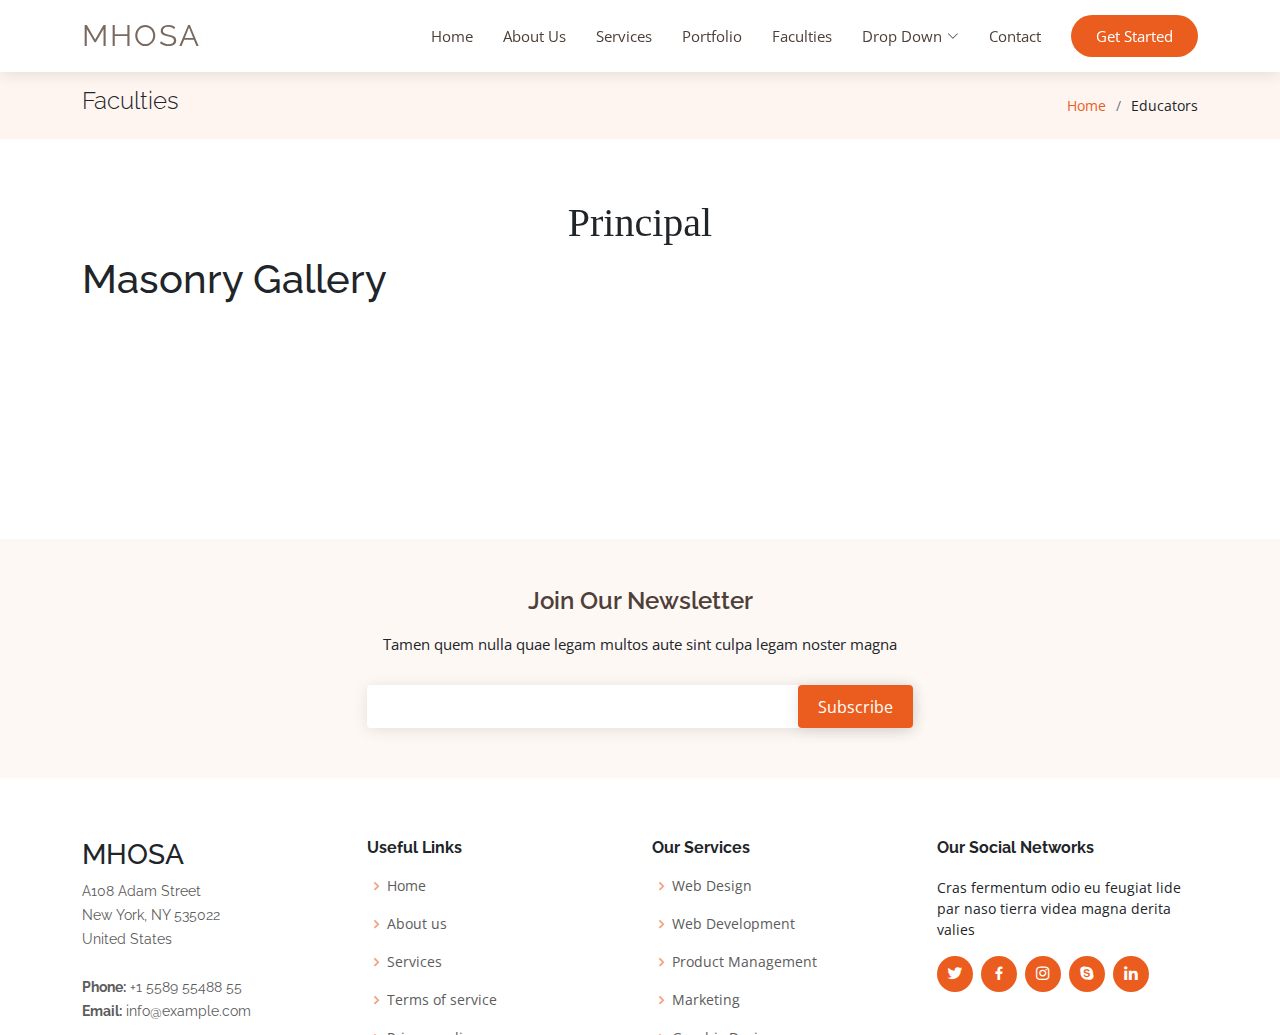
<file: events.html>
<!DOCTYPE html>
<html lang="en">

<head>

<style>

}
.hello {
  opacity: 1 !important;
}
.full {
  position: fixed;
  left: 0;
  top: 0;
  width: 100%;
  height: 100%;
  z-index: 1;
}
.full .content {
  background-color: rgba(0,0,0,0.75) !important;
  height: 100%;
  width: 100%;
  display: grid;
}
.full .content img {
  left: 50%;
  transform: translate3d(0, 0, 0);
  animation: zoomin 1s ease;
  max-width: 100%;
  max-height: 100%;
  margin: auto;
}
.byebye {
  opacity: 0;
}
.byebye:hover {
  transform: scale(0.2) !important;
}
.gallery {
  display: grid;
  grid-column-gap: 8px;
  grid-row-gap: 8px;
  grid-template-columns: repeat(auto-fill, minmax(250px, 1fr));
  grid-auto-rows: 8px;
}
.gallery img {
  max-width: 100%;
  border-radius: 8px;
  box-shadow: 0 0 16px #333;
  transition: all 1.5s ease;
}
.gallery img:hover {
  box-shadow: 0 0 32px #333;
}
.gallery .content {
  padding: 4px;
}
.gallery .gallery-item {
  transition: grid-row-start 300ms linear;
  transition: transform 300ms ease;
  transition: all 0.5s ease;
  cursor: pointer;
}
.gallery .gallery-item:hover {
  transform: scale(1.025);
}
@media (max-width: 600px) {
  .gallery {
    grid-template-columns: repeat(auto-fill, minmax(30%, 1fr));
  }
}
@media (max-width: 400px) {
  .gallery {
    grid-template-columns: repeat(auto-fill, minmax(50%, 1fr));
  }
}
@-moz-keyframes zoomin {
  0% {
    max-width: 50%;
/*     transform: rotate(-30deg); */
    filter: blur(4px);
  }
  30% {
    filter: blur(4px);
/*     transform: rotate(-80deg); */
  }
  70% {
    max-width: 50%;
/*     transform: rotate(45deg); */
  }
  100% {
    max-width: 100%;
/*     transform: rotate(0deg); */
  }
}
@-webkit-keyframes zoomin {
  0% {
    max-width: 50%;
/*     transform: rotate(-30deg); */
    filter: blur(4px);
  }
  30% {
    filter: blur(4px);
/*     transform: rotate(-80deg); */
  }
  70% {
    max-width: 50%;
/*     transform: rotate(45deg); */
  }
  100% {
    max-width: 100%;
/*     transform: rotate(0deg); */
  }
}
@-o-keyframes zoomin {
  0% {
    max-width: 50%;
/*     transform: rotate(-30deg); */
    filter: blur(4px);
  }
  30% {
    filter: blur(4px);
/*     transform: rotate(-80deg); */
  }
  70% {
    max-width: 50%;
/*     transform: rotate(45deg); */
  }
  100% {
    max-width: 100%;
/*     transform: rotate(0deg); */
  }
}
@keyframes zoomin {
  0% {
    max-width: 50%;
/*     transform: rotate(-30deg); */
    filter: blur(4px);
  }
  30% {
    filter: blur(4px);
/*     transform: rotate(-80deg); */
  }
  70% {
    max-width: 50%;
/*     transform: rotate(45deg); */
  }
  100% {
    max-width: 100%;
/*     transform: rotate(0deg); */
  }
}


  .body1 {
  font-family: Arial, sans-serif;
  display: flex;
  flex-direction: column;
  align-items: center;
}

.inner-page {

  /* background-image: url('board.jpg'); */
  background-repeat: no-repeat;
  background-attachment: fixed;
  background-size: 100% auto;
}


.responsive {
  width: 100%;
  max-width: 400px;
  height: auto;
}

.head1 {
  display: flex;
  flex-direction: column;
  align-items: center;
  margin-bottom: 20px;
}

.head1 img {
  width: 300px;
  height: 300px;
  border-radius: 12%;
  margin-bottom: 10px;
  box-shadow: 0 8px 10px rgba(0, 0, 0, 0.3);
  /* box-shadow:
    -50px -50px 0 -40px var(--red),
    50px 50px 0 -40px var(--red); */
}

.main1 {
  display: flex;
  flex-wrap: wrap;
  justify-content: center;
}

.teacher {
  display: flex;
  flex-direction: column;
  align-items: center;
  margin: 10px;
}

img.framed {
  box-shadow:
    -50px -50px 0 -40px var(--red),
    50px 50px 0 -40px var(--red);
}
:root {
  --red: tomato;
  --bgColor: bisque;
}


.teacher img {
  width: 280px;
  height: 280px;
  border-radius: 12%;
  margin-bottom: 10px;
  box-shadow: 0 8px 10px rgba(0, 0, 0, 0.3);
}

@media screen and (max-width: 767px) {
  .head1 img {
    width: 200px;
    height: 200px;
  }

  .teacher img {
    width: 150px;
    height: 150px;
  }
}

.section-with-bg {
    background-image: url('C:\Users\rawas\OneDrive\Desktop\MHOSA\MHOSA\bg1.jpg');
    background-size: cover;
    background-position: center;
  }
  
</style>

  <meta charset="utf-8">
  <meta content="width=device-width, initial-scale=1.0" name="viewport">

  <title>Educators - MHOSA</title>
  <meta content="" name="description">
  <meta content="" name="keywords">

  <!-- Favicons -->
  <link href="mainlogo.jpeg" rel="icon">
  <link href="mainlogo.jpeg" rel="apple-touch-icon">

  <!-- Google Fonts -->
  <link href="https://fonts.googleapis.com/css?family=Open+Sans:300,300i,400,400i,600,600i,700,700i|Raleway:300,300i,400,400i,600,600i,700,700i" rel="stylesheet">

  <!-- Vendor CSS Files -->
  <link href="assets/vendor/aos/aos.css" rel="stylesheet">
  <link href="assets/vendor/bootstrap/css/bootstrap.min.css" rel="stylesheet">
  <link href="assets/vendor/bootstrap-icons/bootstrap-icons.css" rel="stylesheet">
  <link href="assets/vendor/boxicons/css/boxicons.min.css" rel="stylesheet">
  <link href="assets/vendor/glightbox/css/glightbox.min.css" rel="stylesheet">
  <link href="assets/vendor/swiper/swiper-bundle.min.css" rel="stylesheet">

  <!-- Template Main CSS File -->
  <link href="assets/css/style.css" rel="stylesheet">
</head>

<body>

  <!-- ======= Header ======= -->
  <header id="header" class="fixed-top d-flex align-items-center">
    <div class="container d-flex align-items-center justify-content-between">

      <div class="logo">
        <h1 class="text-light"><a href="index.html"><span>MHOSA</span></a></h1>
        <!-- Uncomment below if you prefer to use an image logo -->
        <!-- <a href="index.html"><img src="assets/img/logo.png" alt="" class="img-fluid"></a>-->
      </div>

      <nav id="navbar" class="navbar">
        <ul>
          <li><a class="nav-link scrollto " href="#hero">Home</a></li>
          <li><a class="nav-link scrollto" href="#about">About Us</a></li>
          <li><a class="nav-link scrollto" href="#services">Services</a></li>
          <li><a class="nav-link scrollto" href="#portfolio">Portfolio</a></li>
          <li><a class="nav-link scrollto" href="#inner-page.html">Faculties</a></li>
          <li class="dropdown"><a href="#"><span>Drop Down</span> <i class="bi bi-chevron-down"></i></a>
            <ul>
              <li><a href="#">Drop Down 1</a></li>
              <li class="dropdown"><a href="#"><span>Deep Drop Down</span> <i class="bi bi-chevron-right"></i></a>
                <ul>
                  <li><a href="#">Deep Drop Down 1</a></li>
                  <li><a href="#">Deep Drop Down 2</a></li>
                  <li><a href="#">Deep Drop Down 3</a></li>
                  <li><a href="#">Deep Drop Down 4</a></li>
                  <li><a href="#">Deep Drop Down 5</a></li>
                </ul>
              </li>
              <li><a href="#">Drop Down 2</a></li>
              <li><a href="#">Drop Down 3</a></li>
              <li><a href="#">Drop Down 4</a></li>
            </ul>
          </li>
          <li><a class="nav-link scrollto" href="#contact">Contact</a></li>
          <li><a class="getstarted scrollto" href="#about">Get Started</a></li>
        </ul>
        <i class="bi bi-list mobile-nav-toggle"></i>
      </nav><!-- .navbar -->

    </div>
  </header><!-- End Header -->

  <main id="main">

    <!-- ======= Breadcrumbs Section ======= -->
    <section class="breadcrumbs">
      <div class="container">

        <div class="d-flex justify-content-between align-items-center">
          <h2>Faculties</h2>
          <ol>
            <li><a href="index.html">Home</a></li>
            <li>Educators</li>
          </ol>
        </div>

      </div>
    </section><!-- End Breadcrumbs Section -->

    <section class="inner-page" class="section-with-bg" >
      <div class="container">
        <h1 data-aos="fade-up" data-aos-delay="100" style="font-family:Times New Roman"><center>Principal</center> </h1>
        <h1>Masonry Gallery</h1>

        <div class="gallery" id="gallery">
            <div class="gallery-item">
                <div class="content"><img src="assets\img\programs\birthday1.jpg" alt=""></div>
            </div>
            <div class="gallery-item">
                <div class="content"><img src="assets\img\programs\birthday1.jpg" alt=""></div>
            </div>
            <div class="gallery-item">
                <div class="content"><img src="assets\img\programs\birthday1.jpg" alt=""></div>
            </div>
            <div class="gallery-item">
                <div class="content"><img src="assets\img\programs\birthday1.jpg" alt=""></div>
            </div>
            <!-- <div class="gallery-item">
                <div class="content"><img src="https://source.unsplash.com/random/?tech,past" alt=""></div>
            </div>
            <div class="gallery-item">
                <div class="content"><img src="https://source.unsplash.com/random/?tech,lamp" alt=""></div>
            </div>
            <div class="gallery-item">
                <div class="content"><img src="https://source.unsplash.com/random/?tech,yet" alt=""></div>
            </div>
            <div class="gallery-item">
                <div class="content"><img src="https://source.unsplash.com/random/?tech,eight" alt=""></div>
            </div>
            <div class="gallery-item">
                <div class="content"><img src="https://source.unsplash.com/random/?tech,crew" alt=""></div>
            </div>
            <div class="gallery-item">
                <div class="content"><img src="https://source.unsplash.com/random/?tech,event" alt=""></div>
            </div>
            <div class="gallery-item">
                <div class="content"><img src="https://source.unsplash.com/random/?tech,instrument" alt=""></div>
            </div>
            <div class="gallery-item">
                <div class="content"><img src="https://source.unsplash.com/random/?tech,practical" alt=""></div>
            </div>
            <div class="gallery-item">
                <div class="content"><img src="https://source.unsplash.com/random/?tech,pass" alt=""></div>
            </div>
            <div class="gallery-item">
                <div class="content"><img src="https://source.unsplash.com/random/?tech,bigger" alt=""></div>
            </div>
            <div class="gallery-item">
                <div class="content"><img src="https://source.unsplash.com/random/?tech,number" alt=""></div>
            </div>
            <div class="gallery-item">
                <div class="content"><img src="https://source.unsplash.com/random/?tech,feature" alt=""></div>
            </div>
            <div class="gallery-item">
                <div class="content"><img src="https://source.unsplash.com/random/?tech,line" alt=""></div>
            </div>
            <div class="gallery-item">
                <div class="content"><img src="https://source.unsplash.com/random/?tech,railroad" alt=""></div>
            </div>
            <div class="gallery-item">
                <div class="content"><img src="https://source.unsplash.com/random/?tech,pride" alt=""></div>
            </div>
            <div class="gallery-item">
                <div class="content"><img src="https://source.unsplash.com/random/?tech,too" alt=""></div>
            </div>
            <div class="gallery-item">
                <div class="content"><img src="https://source.unsplash.com/random/?tech,bottle" alt=""></div>
            </div>
            <div class="gallery-item">
                <div class="content"><img src="https://source.unsplash.com/random/?tech,base" alt=""></div>
            </div>
            <div class="gallery-item">
                <div class="content"><img src="https://source.unsplash.com/random/?tech,cell" alt=""></div>
            </div>
            <div class="gallery-item">
                <div class="content"><img src="https://source.unsplash.com/random/?tech,bag" alt=""></div>
            </div>
            <div class="gallery-item">
                <div class="content"><img src="https://source.unsplash.com/random/?tech,card" alt=""></div>
            </div> -->
        </div>



        
      </div>
    </section>

  </main><!-- End #main -->

  <!-- ======= Footer ======= -->
  <footer id="footer">

    <div class="footer-newsletter">
      <div class="container">
        <div class="row justify-content-center">
          <div class="col-lg-6">
            <h4>Join Our Newsletter</h4>
            <p>Tamen quem nulla quae legam multos aute sint culpa legam noster magna</p>
            <form action="" method="post">
              <input type="email" name="email"><input type="submit" value="Subscribe">
            </form>
          </div>
        </div>
      </div>
    </div>

    <div class="footer-top">
      <div class="container">
        <div class="row">

          <div class="col-lg-3 col-md-6 footer-contact">
            <h3>MHOSA</h3>
            <p>
              A108 Adam Street <br>
              New York, NY 535022<br>
              United States <br><br>
              <strong>Phone:</strong> +1 5589 55488 55<br>
              <strong>Email:</strong> info@example.com<br>
            </p>
          </div>

          <div class="col-lg-3 col-md-6 footer-links">
            <h4>Useful Links</h4>
            <ul>
              <li><i class="bx bx-chevron-right"></i> <a href="#">Home</a></li>
              <li><i class="bx bx-chevron-right"></i> <a href="#">About us</a></li>
              <li><i class="bx bx-chevron-right"></i> <a href="#">Services</a></li>
              <li><i class="bx bx-chevron-right"></i> <a href="#">Terms of service</a></li>
              <li><i class="bx bx-chevron-right"></i> <a href="#">Privacy policy</a></li>
            </ul>
          </div>

          <div class="col-lg-3 col-md-6 footer-links">
            <h4>Our Services</h4>
            <ul>
              <li><i class="bx bx-chevron-right"></i> <a href="#">Web Design</a></li>
              <li><i class="bx bx-chevron-right"></i> <a href="#">Web Development</a></li>
              <li><i class="bx bx-chevron-right"></i> <a href="#">Product Management</a></li>
              <li><i class="bx bx-chevron-right"></i> <a href="#">Marketing</a></li>
              <li><i class="bx bx-chevron-right"></i> <a href="#">Graphic Design</a></li>
            </ul>
          </div>

          <div class="col-lg-3 col-md-6 footer-links">
            <h4>Our Social Networks</h4>
            <p>Cras fermentum odio eu feugiat lide par naso tierra videa magna derita valies</p>
            <div class="social-links mt-3">
              <a href="#" class="twitter"><i class="bx bxl-twitter"></i></a>
              <a href="#" class="facebook"><i class="bx bxl-facebook"></i></a>
              <a href="#" class="instagram"><i class="bx bxl-instagram"></i></a>
              <a href="#" class="google-plus"><i class="bx bxl-skype"></i></a>
              <a href="#" class="linkedin"><i class="bx bxl-linkedin"></i></a>
            </div>
          </div>

        </div>
      </div>
    </div>

    <div class="container py-4">
      <div class="copyright">
        &copy; Copyright <strong><span>MHOSA</span></strong>. All Rights Reserved
      </div>
      <div class="credits">
        <!-- All the links in the footer should remain intact. -->
        <!-- You can delete the links only if you purchased the pro version. -->
        <!-- Licensing information: https://bootstrapmade.com/license/ -->
        <!-- Purchase the pro version with working PHP/AJAX contact form: https://bootstrapmade.com/ninestars-free-bootstrap-3-theme-for-creative/ -->
        Designed by <a href="https://instagram.com/rawasrazak?igshid=ZWQyN2ExYTkwZQ==">Rawas Razak</a>
      </div>
    </div>
  </footer><!-- End Footer -->

  <a href="#" class="back-to-top d-flex align-items-center justify-content-center"><i class="bi bi-arrow-up-short"></i></a>

  <!-- Vendor JS Files -->
  <script src="assets/vendor/aos/aos.js"></script>
  <script src="assets/vendor/bootstrap/js/bootstrap.bundle.min.js"></script>
  <script src="assets/vendor/glightbox/js/glightbox.min.js"></script>
  <script src="assets/vendor/isotope-layout/isotope.pkgd.min.js"></script>
  <script src="assets/vendor/swiper/swiper-bundle.min.js"></script>
  <script src="assets/vendor/php-email-form/validate.js"></script>

  <!-- Template Main JS File -->
  <script src="assets/js/main.js"></script>
<script>
  var gallery = document.querySelector('#gallery');
var getVal = function (elem, style) { return parseInt(window.getComputedStyle(elem).getPropertyValue(style)); };
var getHeight = function (item) { return item.querySelector('.content').getBoundingClientRect().height; };
var resizeAll = function () {
    var altura = getVal(gallery, 'grid-auto-rows');
    var gap = getVal(gallery, 'grid-row-gap');
    gallery.querySelectorAll('.gallery-item').forEach(function (item) {
        var el = item;
        el.style.gridRowEnd = "span " + Math.ceil((getHeight(item) + gap) / (altura + gap));
    });
};
gallery.querySelectorAll('img').forEach(function (item) {
    item.classList.add('byebye');
    if (item.complete) {
        console.log(item.src);
    }
    else {
        item.addEventListener('load', function () {
            var altura = getVal(gallery, 'grid-auto-rows');
            var gap = getVal(gallery, 'grid-row-gap');
            var gitem = item.parentElement.parentElement;
            gitem.style.gridRowEnd = "span " + Math.ceil((getHeight(gitem) + gap) / (altura + gap));
            item.classList.remove('byebye');
        });
    }
});
window.addEventListener('resize', resizeAll);
gallery.querySelectorAll('.gallery-item').forEach(function (item) {
    item.addEventListener('click', function () {        
        item.classList.toggle('full');        
    });
});

</script>
</body>

</html>
</file>
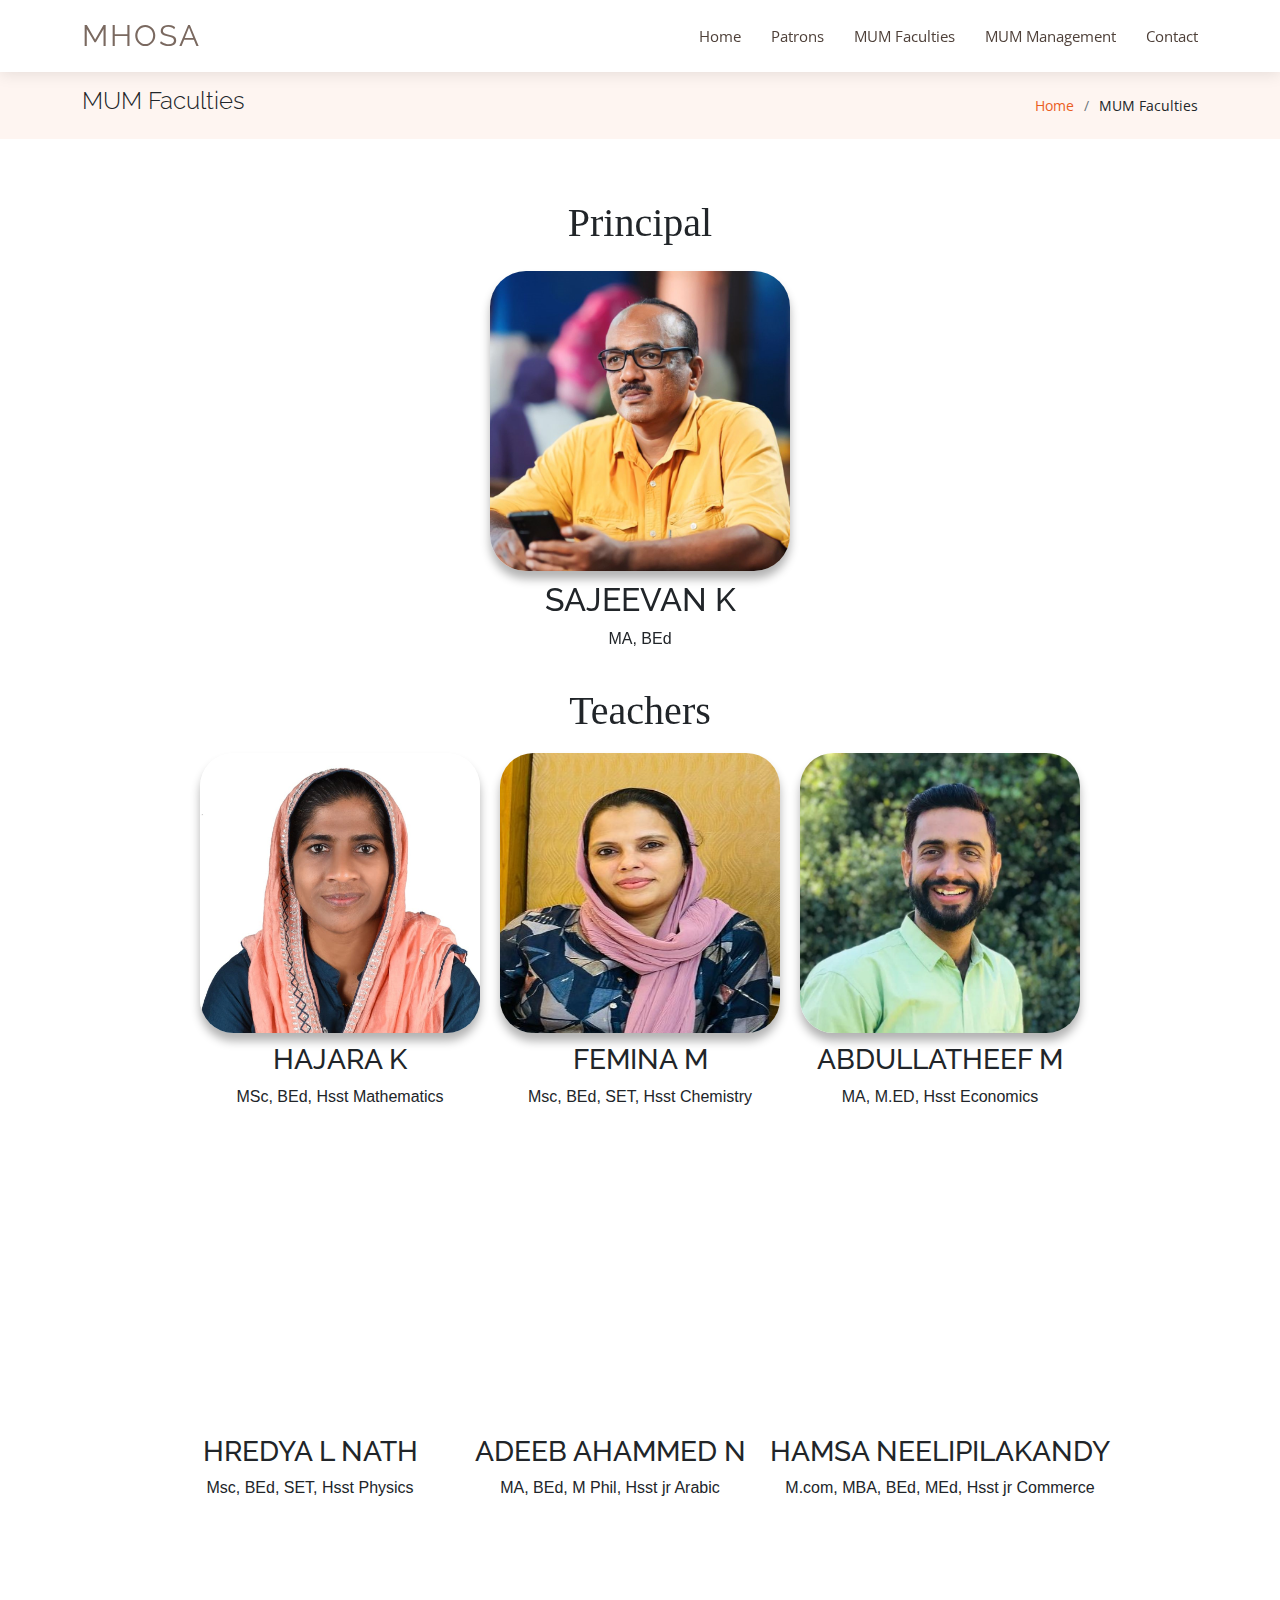
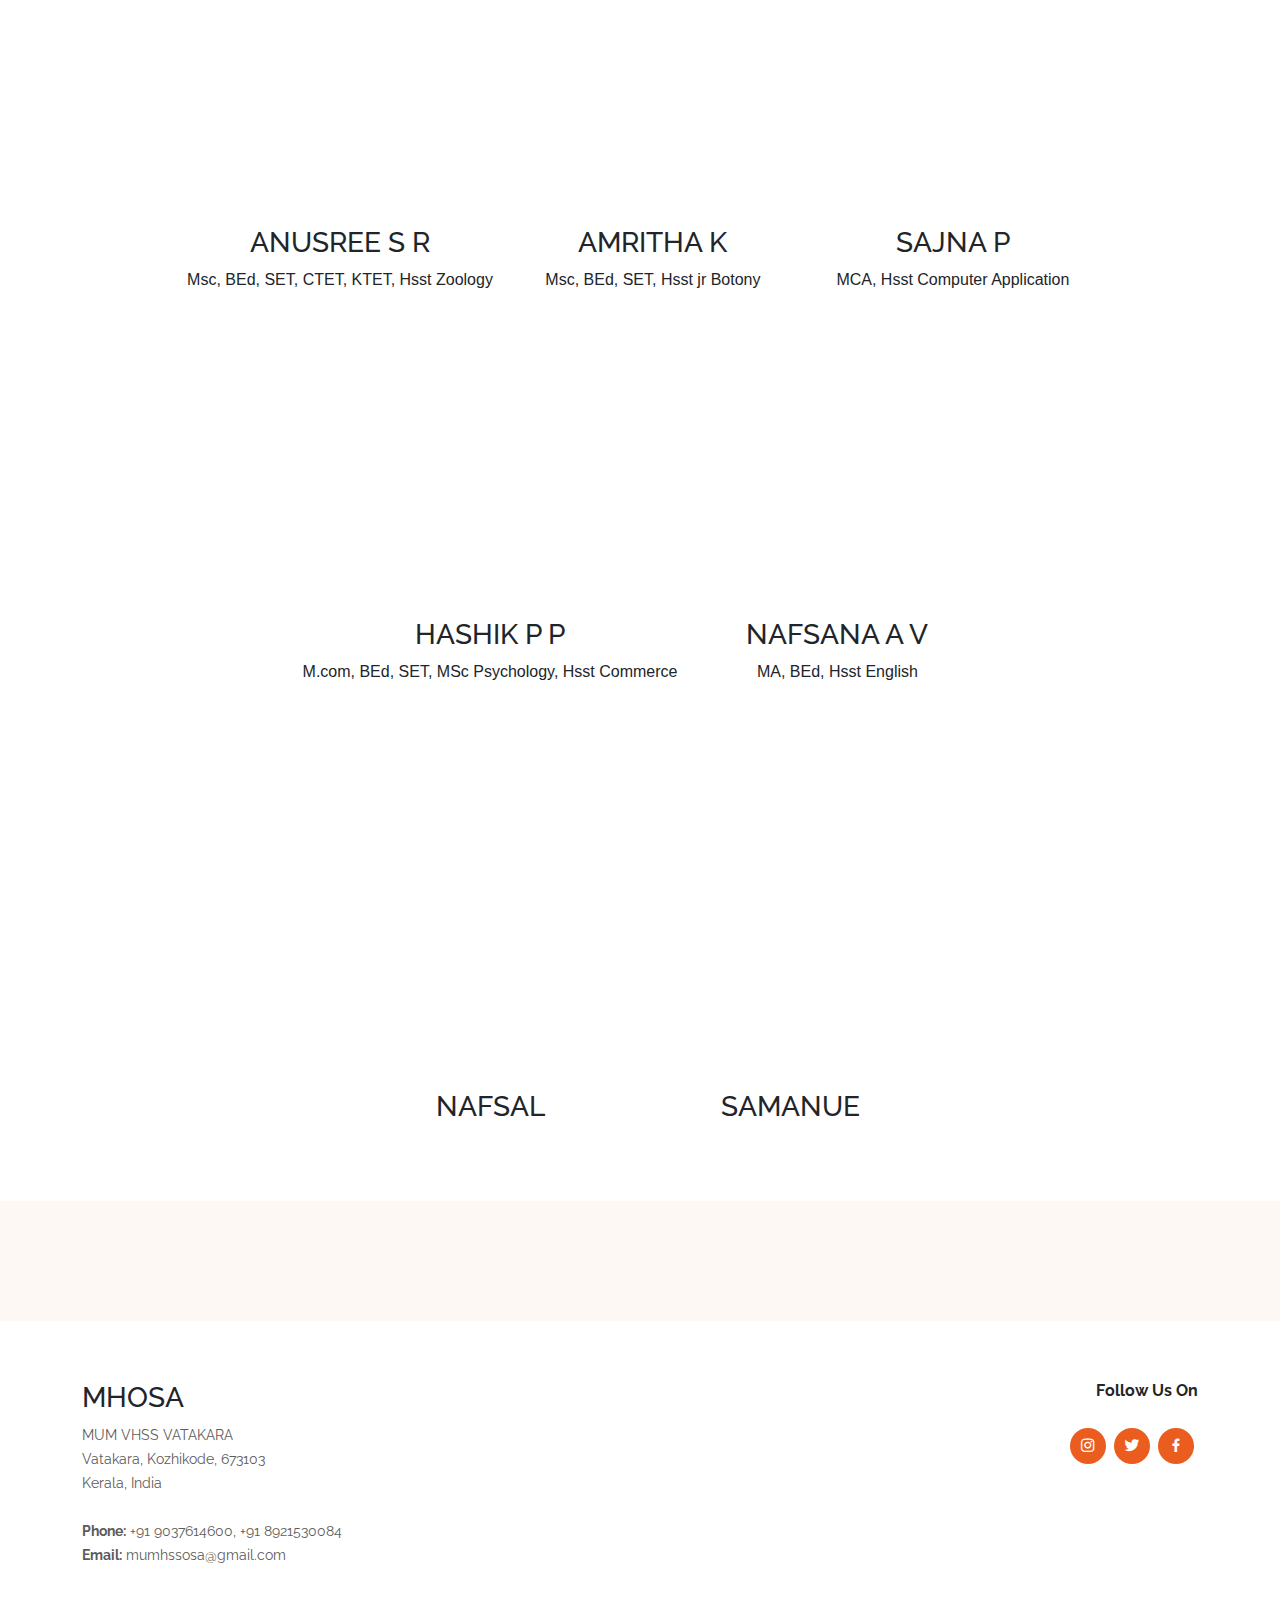
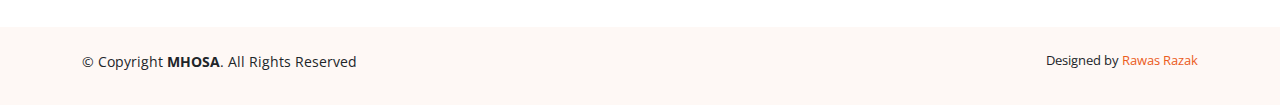
<file: inner-page.html>
<!DOCTYPE html>
<html lang="en">

<head>

<style>
  .body1 {
  font-family: Arial, sans-serif;
  display: flex;
  flex-direction: column;
  align-items: center;
}

.inner-page {

  /* background-image: url('board.jpg'); */
  background-repeat: no-repeat;
  background-attachment: fixed;
  background-size: 100% auto;
}


.responsive {
  width: 100%;
  max-width: 400px;
  height: auto;
}

.head1 {
  display: flex;
  flex-direction: column;
  align-items: center;
  margin-bottom: 20px;
}

.head1 img {
  width: 300px;
  height: 300px;
  border-radius: 12%;
  margin-bottom: 10px;
  box-shadow: 0 8px 10px rgba(0, 0, 0, 0.3);
  /* box-shadow:
    -50px -50px 0 -40px var(--red),
    50px 50px 0 -40px var(--red); */
}

.main1 {
  display: flex;
  flex-wrap: wrap;
  justify-content: center;
}

.teacher {
  display: flex;
  flex-direction: column;
  align-items: center;
  margin: 10px;
}

img.framed {
  box-shadow:
    -50px -50px 0 -40px var(--red),
    50px 50px 0 -40px var(--red);
}
:root {
  --red: tomato;
  --bgColor: bisque;
}


.teacher img {
  width: 280px;
  height: 280px;
  border-radius: 12%;
  margin-bottom: 10px;
  box-shadow: 0 8px 10px rgba(0, 0, 0, 0.3);
}

@media screen and (max-width: 767px) {
  .head1 img {
    width: 200px;
    height: 200px;
  }

  .teacher img {
    width: 150px;
    height: 150px;
  }
}

.section-with-bg {
    background-image: url('C:\Users\rawas\OneDrive\Desktop\MHOSA\MHOSA\bg1.jpg');
    background-size: cover;
    background-position: center;
  }
  
</style>

  <meta charset="utf-8">
  <meta content="width=device-width, initial-scale=1.0" name="viewport">

  <title>Educators - MHOSA</title>
  <meta content="" name="description">
  <meta content="" name="keywords">

  <!-- Favicons -->
  <link href="mainlogo.jpeg" rel="icon">
  <link href="mainlogo.jpeg" rel="apple-touch-icon">

  <!-- Google Fonts -->
  <link href="https://fonts.googleapis.com/css?family=Open+Sans:300,300i,400,400i,600,600i,700,700i|Raleway:300,300i,400,400i,600,600i,700,700i" rel="stylesheet">

  <!-- Vendor CSS Files -->
  <link href="assets/vendor/aos/aos.css" rel="stylesheet">
  <link href="assets/vendor/bootstrap/css/bootstrap.min.css" rel="stylesheet">
  <link href="assets/vendor/bootstrap-icons/bootstrap-icons.css" rel="stylesheet">
  <link href="assets/vendor/boxicons/css/boxicons.min.css" rel="stylesheet">
  <link href="assets/vendor/glightbox/css/glightbox.min.css" rel="stylesheet">
  <link href="assets/vendor/swiper/swiper-bundle.min.css" rel="stylesheet">

  <!-- Template Main CSS File -->
  <link href="assets/css/style.css" rel="stylesheet">

</head>

<body>

  <!-- ======= Header ======= -->
  <header id="header" class="fixed-top d-flex align-items-center">
    <div class="container d-flex align-items-center justify-content-between">

      <div class="logo">
        <h1 class="text-light"><a href="index.html"><span>MHOSA</span></a></h1>
        <!-- Uncomment below if you prefer to use an image logo -->
        <!-- <a href="index.html"><img src="assets/img/logo.png" alt="" class="img-fluid"></a>-->
      </div>

      <nav id="navbar" class="navbar">
        <ul>
          <li><a class="nav-link scrollto " href="index.html">Home</a></li>
          <li><a class="nav-link scrollto" href="members.html">Patrons</a></li>
          <li><a class="nav-link scrollto" href="inner-page.html">MUM Faculties</a></li>
          <li><a class="nav-link scrollto" href="management.html">MUM Management</a></li>
          <!-- <li class="dropdown"><a href="#"><span>Drop Down</span> <i class="bi bi-chevron-down"></i></a>
            <ul>
              <li><a href="#">Drop Down 1</a></li>
              <li class="dropdown"><a href="#"><span>Deep Drop Down</span> <i class="bi bi-chevron-right"></i></a>
                <ul>
                  <li><a href="#">Deep Drop Down 1</a></li>
                  <li><a href="#">Deep Drop Down 2</a></li>
                  <li><a href="#">Deep Drop Down 3</a></li>
                  <li><a href="#">Deep Drop Down 4</a></li>
                  <li><a href="#">Deep Drop Down 5</a></li>
                </ul>
              </li>
              <li><a href="#">Drop Down 2</a></li>
              <li><a href="#">Drop Down 3</a></li>
              <li><a href="#">Drop Down 4</a></li>
            </ul>
          </li> -->
          <li><a class="nav-link scrollto" href="#contact">Contact</a></li>
          <!-- <li><a class="getstarted scrollto" href="#about">Get Started</a></li> -->
        </ul>
        <i class="bi bi-list mobile-nav-toggle"></i>
      </nav><!-- .navbar -->

    </div>
  </header><!-- End Header -->

  <main id="main">

    <!-- ======= Breadcrumbs Section ======= -->
    <section class="breadcrumbs">
      <div class="container">

        <div class="d-flex justify-content-between align-items-center">
          <h2>MUM Faculties</h2>
          <ol>
            <li><a href="index.html">Home</a></li>
            <li>MUM Faculties</li>
          </ol>
        </div>

      </div>
    </section><!-- End Breadcrumbs Section -->

    <section class="inner-page" class="section-with-bg" >
      <div class="container">
        <h1 data-aos="fade-up" data-aos-delay="100" style="font-family:Times New Roman"><center>Principal</center> </h1>
            <div class="main1">
        <p>
          <div class="body1">
            <div class="head1">
              <img src="assets\img\teachers\SAJEEV.jpg" alt="Principal's photo" class="responsive" data-aos="zoom-in">
              <h2 data-aos="fade-up">SAJEEVAN K</h2>
              <p data-aos="fade-up">MA, BEd</p>
            </div>
            <h1 data-aos="fade-up" data-aos-delay="100" style="font-family:Times New Roman">Teachers</h1>
            <div class="main1">
              <div class="teacher">
                <img src="assets\img\teachers\HAJARA.jpg" alt="Teacher's photo" class="responsive" data-aos="zoom-in">
                <h3 data-aos-delay="100">HAJARA K</h3>
                <p data-aos-delay="100">MSc, BEd, Hsst Mathematics</p>
              </div>
              <div class="teacher">
                <img src="assets\img\teachers\femina.jpg" alt="Teacher's photo" class="responsive" data-aos="zoom-in">
                <h3 data-aos-delay="100">FEMINA M</h3>
                <p data-aos-delay="100">Msc, BEd, SET, Hsst Chemistry</p>
              </div>
              <div class="teacher">
                <img src="assets\img\teachers\LATHEEF.jpg" alt="Teacher's photo" class="responsive" data-aos="zoom-in">
                <h3 data-aos-delay="100">ABDULLATHEEF M</h3>
                <p data-aos-delay="100">MA, M.ED, Hsst Economics</p>
              </div>
              <div class="teacher">
                <img src="assets\img\teachers\HRITHYA.jpg" alt="Teacher's photo" class="responsive" data-aos="zoom-in">
                <h3 data-aos-delay="100">HREDYA L NATH</h3>
                <p data-aos-delay="100">Msc, BEd, SET, Hsst Physics</p>
              </div>
                
                <div class="teacher">
                  <img src="assets\img\teachers\ADEEB.jpg" alt="Teacher's photo" class="responsive" data-aos="zoom-in">
                  <h3 data-aos-delay="100">ADEEB AHAMMED N</h3>
                  <p data-aos-delay="100">MA, BEd, M Phil, Hsst jr Arabic</p>
                </div>
                <div class="teacher">
                  <img src="assets\img\teachers\HAMSA.jpg" alt="Teacher's photo" class="responsive" data-aos="zoom-in">
                  <h3 data-aos-delay="100">HAMSA NEELIPILAKANDY</h3>
                  <p data-aos-delay="100">M.com, MBA, BEd, MEd, Hsst jr Commerce</p>
                </div>
                <div class="teacher">
                  <img src="assets\img\teachers\anusree.jpg" alt="Teacher's photo" class="responsive" data-aos="zoom-in">
                  <h3 data-aos-delay="100">ANUSREE S R</h3>
                  <p data-aos-delay="100">Msc, BEd, SET, CTET, KTET, Hsst Zoology</p>
                </div>
                <div class="teacher">
                  <img src="assets\img\teachers\AMRTHA.jpg" alt="Teacher's photo" class="responsive" data-aos="zoom-in">
                  <h3 data-aos-delay="100">AMRITHA K</h3>
                  <p data-aos-delay="100">Msc, BEd, SET, Hsst jr Botony</p>
                </div>
                <div class="teacher">
                  <img src="assets\img\teachers\SAJINA.jpg" alt="Teacher's photo" class="responsive" data-aos="zoom-in">
                  <h3 data-aos-delay="100">SAJNA P</h3>
                  <p data-aos-delay="100">MCA, Hsst Computer Application</p>
                </div> 
                <div class="teacher">
                  <img src="assets\img\teachers\HASHIK.jpg" alt="Teacher's photo" class="responsive" data-aos="zoom-in">
                  <h3 data-aos-delay="100">HASHIK P P</h3>
                  <p data-aos-delay="100">M.com, BEd, SET, MSc Psychology, Hsst Commerce</p>
                </div>
                <div class="teacher">
                  <img src="assets\img\teachers\nafsana.jpg" alt="Teacher's photo" class="responsive" data-aos="zoom-in">
                  <h3 data-aos-delay="100">NAFSANA A V</h3>
                  <p data-aos-delay="100">MA, BEd, Hsst English</p>
                </div>
          </div><br>
          <h1 data-aos="fade-up" data-aos-delay="100" style="font-family:Times New Roman">Lab Assistant</h1>
            <div class="main1">
              <div class="teacher">
                <img src="assets\img\teachers\nafsal.jpg" alt="Teacher 1's photo" class="responsive" data-aos="zoom-in">
                <h3 data-aos-delay="100">NAFSAL</h3>
              </div>
              <div class="main1">
                <div class="teacher">
                  <img src="assets\img\teachers\samanue.jpg" alt="Teacher 1's photo" class="responsive" data-aos="zoom-in">
                  <h3 data-aos-delay="100">SAMANUE</h3>
                </div>
        </div>
        </p>
      </div>
    </section>

  </main><!-- End #main -->

  <!-- ======= Footer ======= -->
  <footer id="footer">

    <section id="contact" class="contact">
    </section>


    <div class="footer-top">
      <div class="container">
        <div class="row">

          <div class="col-lg-3 col-md-6 footer-contact">
            <h3>MHOSA</h3>
            <p>
              MUM VHSS VATAKARA <br>
              Vatakara, Kozhikode, 673103<br>
              Kerala, India <br><br>
              <strong>Phone:</strong> +91 9037614600, +91 8921530084 <br>
              <strong>Email:</strong> mumhssosa@gmail.com<br>
            </p>
          </div>

          <div class="col-lg-3 col-md-6 footer-links">
            <!-- <h4>Useful Links</h4>
            <ul>
              <li><i class="bx bx-chevron-right"></i> <a href="#">Home</a></li>
              <li><i class="bx bx-chevron-right"></i> <a href="#">About us</a></li>
              <li><i class="bx bx-chevron-right"></i> <a href="#">Services</a></li>
              <li><i class="bx bx-chevron-right"></i> <a href="#">Terms of service</a></li>
              <li><i class="bx bx-chevron-right"></i> <a href="#">Privacy policy</a></li>
            </ul> -->
          </div>

          <div class="col-lg-3 col-md-6 footer-links">
            <!-- <h4>Our Services</h4>
            <ul>
              <li><i class="bx bx-chevron-right"></i> <a href="#">Web Design</a></li>
              <li><i class="bx bx-chevron-right"></i> <a href="#">Web Development</a></li>
              <li><i class="bx bx-chevron-right"></i> <a href="#">Product Management</a></li>
              <li><i class="bx bx-chevron-right"></i> <a href="#">Marketing</a></li>
              <li><i class="bx bx-chevron-right"></i> <a href="#">Graphic Design</a></li>
            </ul> -->
          </div>

          <div class="col-lg-3 col-md-6 footer-links" style="text-align:right;">
            <h4>Follow Us On</h4>
            <div class="social-links mt-3">
              <a href="https://www.instagram.com/mhosa_mum/" class="instagram"><i class="bx bxl-instagram"></i></a>
              <a href="#" class="twitter"><i class="bx bxl-twitter"></i></a>
              <a href="#" class="facebook"><i class="bx bxl-facebook"></i></a>

            </div>
          </div>

        </div>
      </div>
    </div>

    <div class="container py-4">
      <div class="copyright">
        &copy; Copyright <strong><span>MHOSA</span></strong>. All Rights Reserved
      </div>
      <div class="credits">
        Designed by <a href="https://instagram.com/rawasrazak?igshid=ZWQyN2ExYTkwZQ==">Rawas Razak</a>
      </div>
    </div>
  </footer><!-- End Footer -->

  <a href="#" class="back-to-top d-flex align-items-center justify-content-center"><i class="bi bi-arrow-up-short"></i></a>

  <!-- Vendor JS Files -->
  <script src="assets/vendor/aos/aos.js"></script>
  <script src="assets/vendor/bootstrap/js/bootstrap.bundle.min.js"></script>
  <script src="assets/vendor/glightbox/js/glightbox.min.js"></script>
  <script src="assets/vendor/isotope-layout/isotope.pkgd.min.js"></script>
  <script src="assets/vendor/swiper/swiper-bundle.min.js"></script>
  <script src="assets/vendor/php-email-form/validate.js"></script>

  <!-- Template Main JS File -->
  <script src="assets/js/main.js"></script>

</body>

</html>
</file>
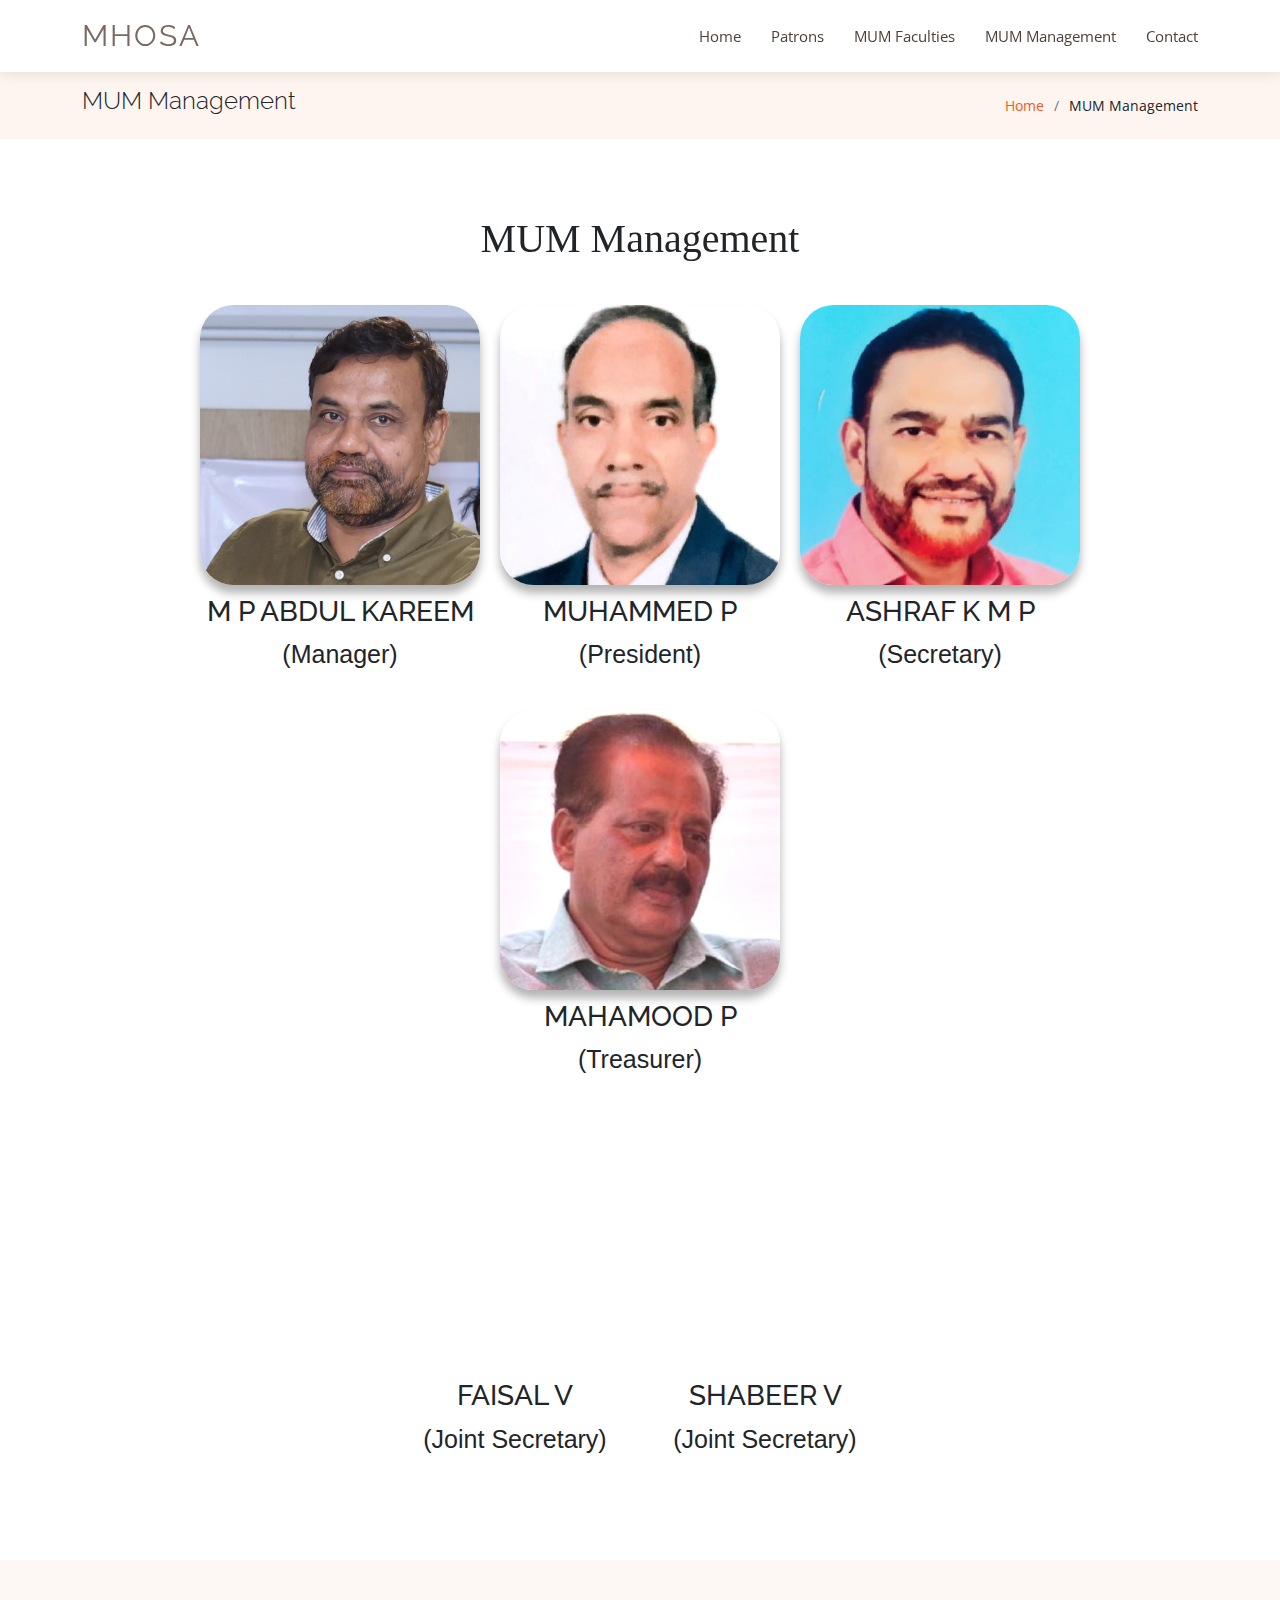
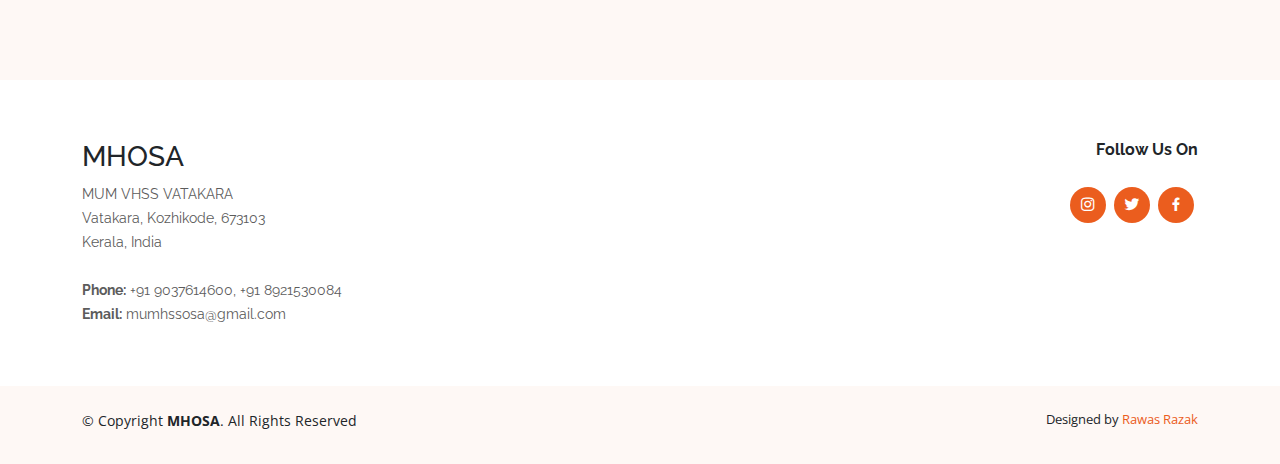
<file: management.html>
<!DOCTYPE html>
<html lang="en">

<head>

<style>
  .body1 {
  font-family: Arial, sans-serif;
  display: flex;
  flex-direction: column;
  align-items: center;
}

/* .inner-page {

  background-image: url('board.jpg');
  background-repeat: no-repeat;
  background-attachment: fixed;
  background-size: 100% auto;
} */


.responsive {
  width: 100%;
  max-width: 400px;
  height: auto;
}

.member1 {
  display: flex;
  flex-direction: column;
  align-items: center;
  margin: 10px;
}
.member1 img {
  width: 280px;
  height: 280px;
  border-radius: 12%;
  margin-bottom: 10px;
  box-shadow: 0 8px 10px rgba(0, 0, 0, 0.3);
}

.main1 {
  display: flex;
  flex-wrap: wrap;
  justify-content: center;
}

.teacher {
  display: flex;
  flex-direction: column;
  align-items: center;
  margin: 10px;
}

img.framed {
  box-shadow:
    -50px -50px 0 -40px var(--red),
    50px 50px 0 -40px var(--red);
}
:root {
  --red: tomato;
  --bgColor: bisque;
}


.teacher img {
  width: 230px;
  height: 230px;
  border-radius: 12%;
  margin-bottom: 10px;
  box-shadow: 0 8px 10px rgba(0, 0, 0, 0.3);
}

@media screen and (max-width: 767px) {
  .member1 img {
    width: 200px;
    height: 200px;
  }

  .teacher img {
    width: 150px;
    height: 150px;
  }
}

.section-with-bg {
    background-image: url('C:\Users\rawas\OneDrive\Desktop\MHOSA\MHOSA\bg1.jpg');
    background-size: cover;
    background-position: center;
  }
  
</style>

  <meta charset="utf-8">
  <meta content="width=device-width, initial-scale=1.0" name="viewport">

  <title>Officials - MHOSA</title>
  <meta content="" name="description">
  <meta content="" name="keywords">

  <!-- Favicons -->
  <link href="mainlogo.jpeg" rel="icon">
  <link href="mainlogo.jpeg" rel="apple-touch-icon">

  <!-- Google Fonts -->
  <link href="https://fonts.googleapis.com/css?family=Open+Sans:300,300i,400,400i,600,600i,700,700i|Raleway:300,300i,400,400i,600,600i,700,700i" rel="stylesheet">

  <!-- Vendor CSS Files -->
  <link href="assets/vendor/aos/aos.css" rel="stylesheet">
  <link href="assets/vendor/bootstrap/css/bootstrap.min.css" rel="stylesheet">
  <link href="assets/vendor/bootstrap-icons/bootstrap-icons.css" rel="stylesheet">
  <link href="assets/vendor/boxicons/css/boxicons.min.css" rel="stylesheet">
  <link href="assets/vendor/glightbox/css/glightbox.min.css" rel="stylesheet">
  <link href="assets/vendor/swiper/swiper-bundle.min.css" rel="stylesheet">

  <!-- Template Main CSS File -->
  <link href="assets/css/style.css" rel="stylesheet">
</head>

<body>

  <!-- ======= Header ======= -->
  <header id="header" class="fixed-top d-flex align-items-center">
    <div class="container d-flex align-items-center justify-content-between">

      <div class="logo">
        <h1 class="text-light"><a href="index.html"><span>MHOSA</span></a></h1>
        <!-- Uncomment below if you prefer to use an image logo -->
        <!-- <a href="index.html"><img src="assets/img/logo.png" alt="" class="img-fluid"></a>-->
      </div>

      <nav id="navbar" class="navbar">
        <ul>
          <li><a class="nav-link scrollto " href="index.html">Home</a></li>
          <li><a class="nav-link scrollto" href="members.html">Patrons</a></li>
          <li><a class="nav-link scrollto" href="inner-page.html">MUM Faculties</a></li>
          <li><a class="nav-link scrollto" href="management.html">MUM Management</a></li>
          <!-- <li class="dropdown"><a href="#"><span>Drop Down</span> <i class="bi bi-chevron-down"></i></a>
            <ul>
              <li><a href="#">Drop Down 1</a></li>
              <li class="dropdown"><a href="#"><span>Deep Drop Down</span> <i class="bi bi-chevron-right"></i></a>
                <ul>
                  <li><a href="#">Deep Drop Down 1</a></li>
                  <li><a href="#">Deep Drop Down 2</a></li>
                  <li><a href="#">Deep Drop Down 3</a></li>
                  <li><a href="#">Deep Drop Down 4</a></li>
                  <li><a href="#">Deep Drop Down 5</a></li>
                </ul>
              </li>
              <li><a href="#">Drop Down 2</a></li>
              <li><a href="#">Drop Down 3</a></li>
              <li><a href="#">Drop Down 4</a></li>
            </ul>
          </li> -->
          <li><a class="nav-link scrollto" href="#contact">Contact</a></li>
        </ul>
        <i class="bi bi-list mobile-nav-toggle"></i>
      </nav><!-- .navbar -->

    </div>
  </header><!-- End Header -->

  <main id="main">

    <!-- ======= Breadcrumbs Section ======= -->
    <section class="breadcrumbs">
      <div class="container">

        <div class="d-flex justify-content-between align-items-center">
          <h2>MUM Management </h2>
          <ol>
            <li><a href="index.html">Home</a></li>
            <li>MUM Management</li>
          </ol>
        </div>

      </div>
    </section><!-- End Breadcrumbs Section -->

    <section class="inner-page" class="section-with-bg" >
      <div class="container">
        <!-- <h1 data-aos="fade-up" data-aos-delay="100" style="font-family:Times New Roman"><center>Principal</center> </h1>
            <div class="main1"> -->
        <p>
          <div class="body1">
            <h1 data-aos="fade-up" data-aos-delay="100" style="font-family:Times New Roman">MUM Management</h1><br>
            <div class="main1">
              <div class="member1">
                <img src="\assets\img\management\1.jpg" alt="management" class="responsive" data-aos="zoom-in">
                <h3 data-aos-delay="100">M P ABDUL KAREEM</h3>
                <p data-aos-delay="100" style="font-size:25px;">(Manager)</p>
              </div>
                <div class="member1">
                  <img src="\assets\img\management\2.jpg" alt="management" class="responsive" data-aos="zoom-in">
                  <h3 data-aos-delay="100">MUHAMMED P</h3>
                  <p data-aos-delay="100" style="font-size:25px;">(President)</p>
                </div>
                <div class="member1">
                  <img src="\assets\img\management\3.jpg" alt="management" class="responsive" data-aos="zoom-in">
                  <h3 data-aos-delay="100">ASHRAF K M P</h3>
                  <p data-aos-delay="100" style="font-size:25px;">(Secretary)</p>
                </div>
                <div class="member1">
                  <img src="\assets\img\management\4.jpg" alt="management" class="responsive" data-aos="zoom-in">
                  <h3 data-aos-delay="100">MAHAMOOD P</h3>
                  <p data-aos-delay="100" style="font-size:25px;">(Treasurer)</p>
                </div></div><br>
                <div class="main1">
                <div class="teacher">
                  <img src="\assets\img\management\5.jpg" alt="management" class="responsive" data-aos="zoom-in">
                  <h3 data-aos-delay="100">FAISAL V</h3>
                  <p data-aos-delay="100" style="font-size:25px;">(Joint Secretary)</p>
                </div>
                <div class="teacher">
                  <img src="\assets\img\management\6.jpg" alt="management" class="responsive" data-aos="zoom-in">
                  <h3 data-aos-delay="100" >SHABEER V</h3>
                  <p data-aos-delay="100" style="font-size:25px;">(Joint Secretary)</p>
                </div></div>
        </p>
      </div>
    </section>

  </main><!-- End #main -->

  <!-- ======= Footer ======= -->
  <footer id="footer">
    
    <section id="contact" class="contact">
    </section>

    <div class="footer-top">
      <div class="container">
        <div class="row">

          <div class="col-lg-3 col-md-6 footer-contact">
            <h3>MHOSA</h3>
            <p>
              MUM VHSS VATAKARA <br>
              Vatakara, Kozhikode, 673103<br>
              Kerala, India <br><br>
              <strong>Phone:</strong> +91 9037614600, +91 8921530084 <br>
              <strong>Email:</strong> mumhssosa@gmail.com<br>
            </p>
          </div>

          <div class="col-lg-3 col-md-6 footer-links">
            <!-- <h4>Useful Links</h4>
            <ul>
              <li><i class="bx bx-chevron-right"></i> <a href="#">Home</a></li>
              <li><i class="bx bx-chevron-right"></i> <a href="#">About us</a></li>
              <li><i class="bx bx-chevron-right"></i> <a href="#">Services</a></li>
              <li><i class="bx bx-chevron-right"></i> <a href="#">Terms of service</a></li>
              <li><i class="bx bx-chevron-right"></i> <a href="#">Privacy policy</a></li>
            </ul> -->
          </div>

          <div class="col-lg-3 col-md-6 footer-links">
            <!-- <h4>Our Services</h4>
            <ul>
              <li><i class="bx bx-chevron-right"></i> <a href="#">Web Design</a></li>
              <li><i class="bx bx-chevron-right"></i> <a href="#">Web Development</a></li>
              <li><i class="bx bx-chevron-right"></i> <a href="#">Product Management</a></li>
              <li><i class="bx bx-chevron-right"></i> <a href="#">Marketing</a></li>
              <li><i class="bx bx-chevron-right"></i> <a href="#">Graphic Design</a></li>
            </ul> -->
          </div>

          <div class="col-lg-3 col-md-6 footer-links" style="text-align:right;">
            <h4>Follow Us On</h4>
            <div class="social-links mt-3">
              <a href="https://www.instagram.com/mhosa_mum/" class="instagram"><i class="bx bxl-instagram"></i></a>
              <a href="#" class="twitter"><i class="bx bxl-twitter"></i></a>
              <a href="#" class="facebook"><i class="bx bxl-facebook"></i></a>

            </div>
          </div>

        </div>
      </div>
    </div>

    <div class="container py-4">
      <div class="copyright">
        &copy; Copyright <strong><span>MHOSA</span></strong>. All Rights Reserved
      </div>
      <div class="credits">
        Designed by <a href="https://instagram.com/rawasrazak?igshid=ZWQyN2ExYTkwZQ==">Rawas Razak</a>
      </div>
    </div>
  </footer><!-- End Footer -->

  <a href="#" class="back-to-top d-flex align-items-center justify-content-center"><i class="bi bi-arrow-up-short"></i></a>

  <!-- Vendor JS Files -->
  <script src="assets/vendor/aos/aos.js"></script>
  <script src="assets/vendor/bootstrap/js/bootstrap.bundle.min.js"></script>
  <script src="assets/vendor/glightbox/js/glightbox.min.js"></script>
  <script src="assets/vendor/isotope-layout/isotope.pkgd.min.js"></script>
  <script src="assets/vendor/swiper/swiper-bundle.min.js"></script>
  <script src="assets/vendor/php-email-form/validate.js"></script>

  <!-- Template Main JS File -->
  <script src="assets/js/main.js"></script>

</body>

</html>
</file>
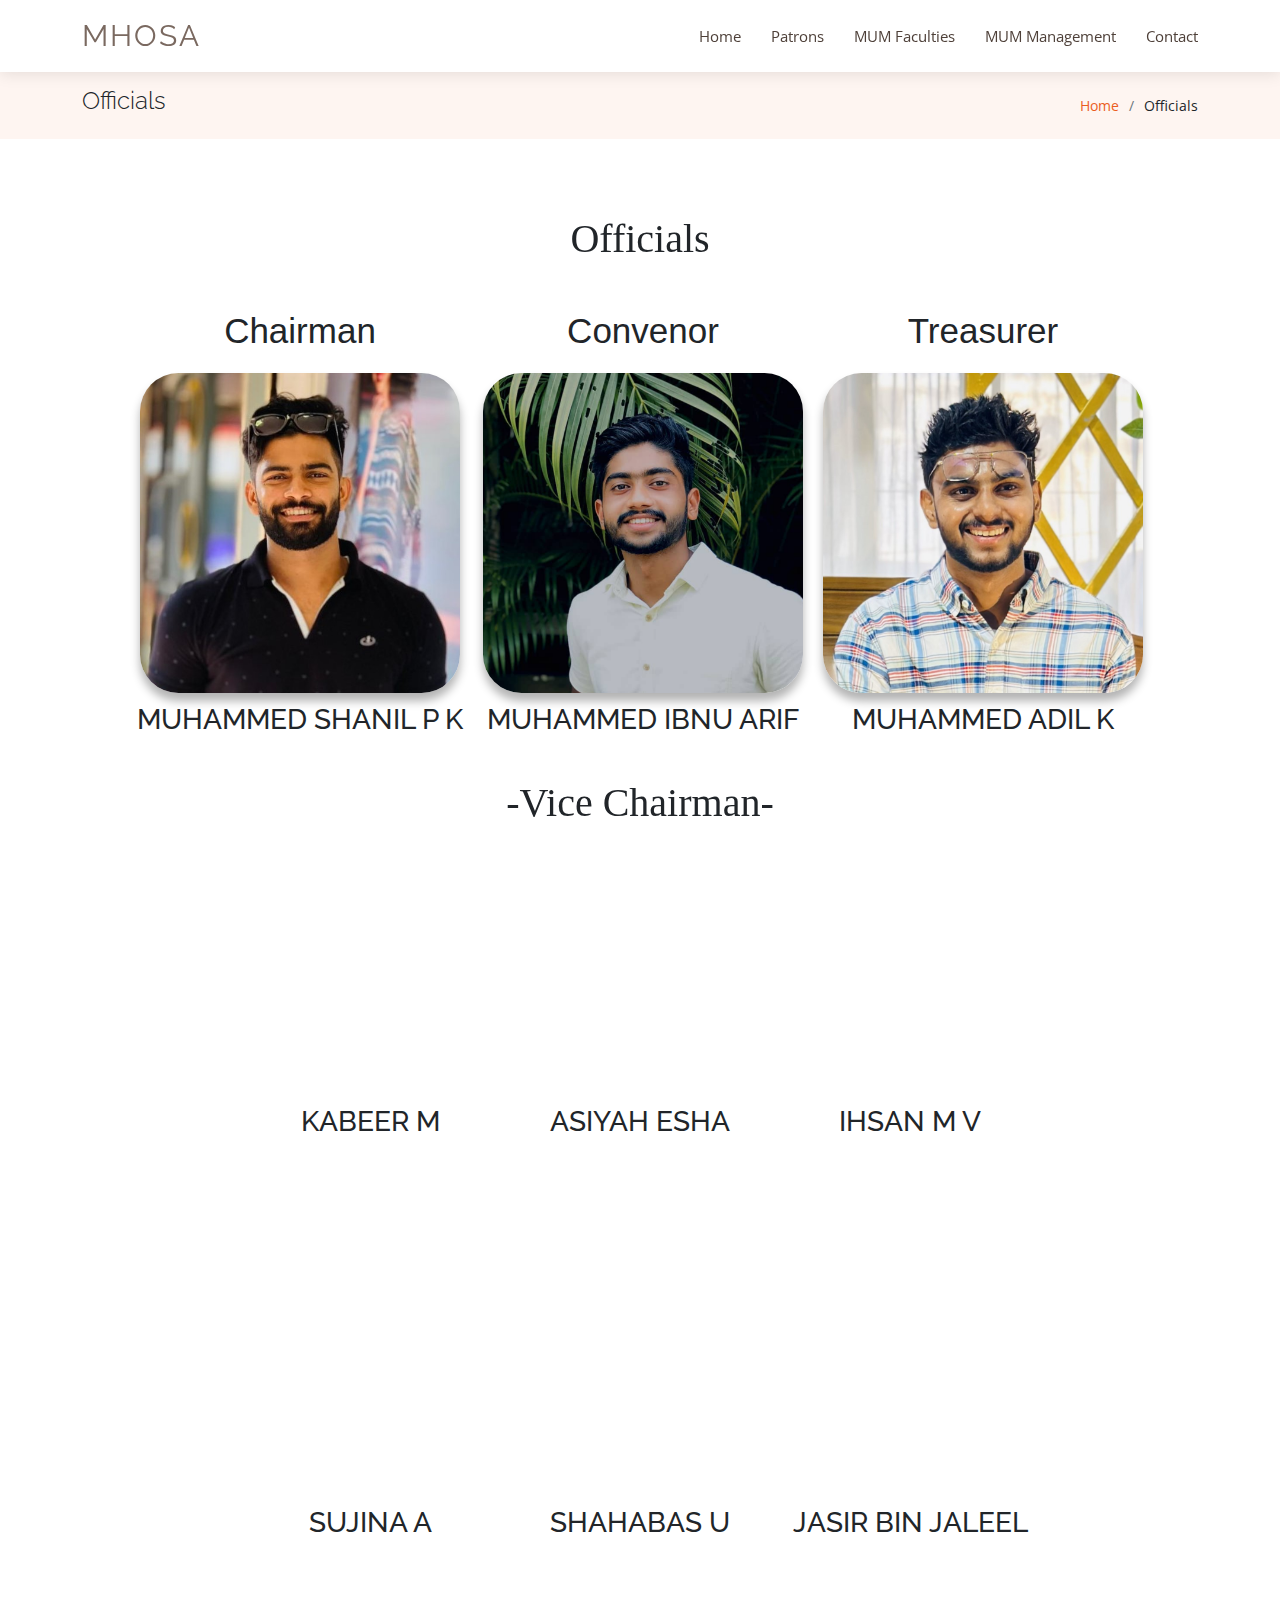
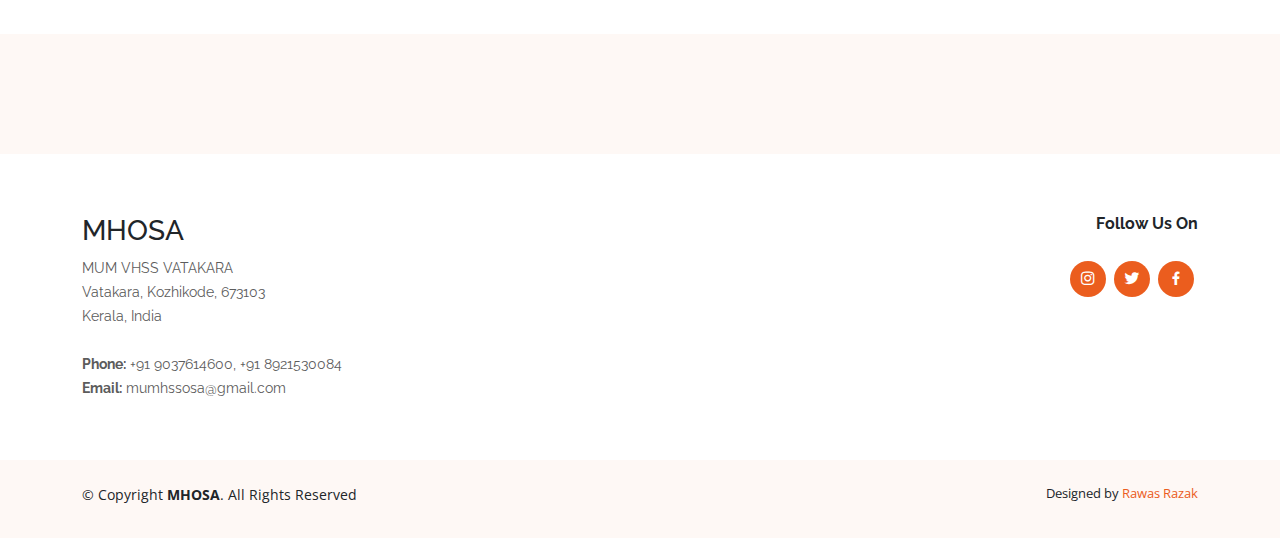
<file: members.html>
<!DOCTYPE html>
<html lang="en">

<head>

<style>
  .body1 {
  font-family: Arial, sans-serif;
  display: flex;
  flex-direction: column;
  align-items: center;
}

/* .inner-page {

  background-image: url('board.jpg');
  background-repeat: no-repeat;
  background-attachment: fixed;
  background-size: 100% auto;
} */


.responsive {
  width: 100%;
  max-width: 400px;
  height: auto;
}

.member1 {
  display: flex;
  flex-direction: column;
  align-items: center;
  margin: 10px;
}
.member1 img {
  width: 320px;
  height: 320px;
  border-radius: 12%;
  margin-bottom: 10px;
  box-shadow: 0 8px 10px rgba(0, 0, 0, 0.3);
}

.main1 {
  display: flex;
  flex-wrap: wrap;
  justify-content: center;
}

.teacher {
  display: flex;
  flex-direction: column;
  align-items: center;
  margin: 10px;
}

img.framed {
  box-shadow:
    -50px -50px 0 -40px var(--red),
    50px 50px 0 -40px var(--red);
}
:root {
  --red: tomato;
  --bgColor: bisque;
}


.teacher img {
  width: 250px;
  height: 250px;
  border-radius: 12%;
  margin-bottom: 10px;
  box-shadow: 0 8px 10px rgba(0, 0, 0, 0.3);
}

@media screen and (max-width: 767px) {
  .member1 img {
    width: 200px;
    height: 200px;
  }

  .teacher img {
    width: 150px;
    height: 150px;
  }
}

.section-with-bg {
    background-image: url('C:\Users\rawas\OneDrive\Desktop\MHOSA\MHOSA\bg1.jpg');
    background-size: cover;
    background-position: center;
  }
  
</style>

  <meta charset="utf-8">
  <meta content="width=device-width, initial-scale=1.0" name="viewport">

  <title>Officials - MHOSA</title>
  <meta content="" name="description">
  <meta content="" name="keywords">

  <!-- Favicons -->
  <link href="mainlogo.jpeg" rel="icon">
  <link href="mainlogo.jpeg" rel="apple-touch-icon">

  <!-- Google Fonts -->
  <link href="https://fonts.googleapis.com/css?family=Open+Sans:300,300i,400,400i,600,600i,700,700i|Raleway:300,300i,400,400i,600,600i,700,700i" rel="stylesheet">

  <!-- Vendor CSS Files -->
  <link href="assets/vendor/aos/aos.css" rel="stylesheet">
  <link href="assets/vendor/bootstrap/css/bootstrap.min.css" rel="stylesheet">
  <link href="assets/vendor/bootstrap-icons/bootstrap-icons.css" rel="stylesheet">
  <link href="assets/vendor/boxicons/css/boxicons.min.css" rel="stylesheet">
  <link href="assets/vendor/glightbox/css/glightbox.min.css" rel="stylesheet">
  <link href="assets/vendor/swiper/swiper-bundle.min.css" rel="stylesheet">

  <!-- Template Main CSS File -->
  <link href="assets/css/style.css" rel="stylesheet">
</head>

<body>

  <!-- ======= Header ======= -->
  <header id="header" class="fixed-top d-flex align-items-center">
    <div class="container d-flex align-items-center justify-content-between">

      <div class="logo">
        <h1 class="text-light"><a href="index.html"><span>MHOSA</span></a></h1>
        <!-- Uncomment below if you prefer to use an image logo -->
        <!-- <a href="index.html"><img src="assets/img/logo.png" alt="" class="img-fluid"></a>-->
      </div>

      <nav id="navbar" class="navbar">
        <ul>
          <li><a class="nav-link scrollto " href="index.html">Home</a></li>
          <li><a class="nav-link scrollto" href="members.html">Patrons</a></li>
          <li><a class="nav-link scrollto" href="inner-page.html">MUM Faculties</a></li>
          <li><a class="nav-link scrollto" href="management.html">MUM Management</a></li>
          <!-- <li class="dropdown"><a href="#"><span>Drop Down</span> <i class="bi bi-chevron-down"></i></a>
            <ul>
              <li><a href="#">Drop Down 1</a></li>
              <li class="dropdown"><a href="#"><span>Deep Drop Down</span> <i class="bi bi-chevron-right"></i></a>
                <ul>
                  <li><a href="#">Deep Drop Down 1</a></li>
                  <li><a href="#">Deep Drop Down 2</a></li>
                  <li><a href="#">Deep Drop Down 3</a></li>
                  <li><a href="#">Deep Drop Down 4</a></li>
                  <li><a href="#">Deep Drop Down 5</a></li>
                </ul>
              </li>
              <li><a href="#">Drop Down 2</a></li>
              <li><a href="#">Drop Down 3</a></li>
              <li><a href="#">Drop Down 4</a></li>
            </ul>
          </li> -->
          <li><a class="nav-link scrollto" href="#contact">Contact</a></li>
        </ul>
        <i class="bi bi-list mobile-nav-toggle"></i>
      </nav><!-- .navbar -->

    </div>
  </header><!-- End Header -->

  <main id="main">

    <!-- ======= Breadcrumbs Section ======= -->
    <section class="breadcrumbs">
      <div class="container">

        <div class="d-flex justify-content-between align-items-center">
          <h2>Officials</h2>
          <ol>
            <li><a href="index.html">Home</a></li>
            <li>Officials</li>
          </ol>
        </div>

      </div>
    </section><!-- End Breadcrumbs Section -->

    <section class="inner-page" class="section-with-bg" >
      <div class="container">
        <!-- <h1 data-aos="fade-up" data-aos-delay="100" style="font-family:Times New Roman"><center>Principal</center> </h1>
            <div class="main1"> -->
        <p>
          <div class="body1">
            <h1 data-aos="fade-up" data-aos-delay="100" style="font-family:Times New Roman">Officials</h1><br>
            <div class="main1">
              <div class="member1">
                <p data-aos-delay="100" style="font-size:35px;">Chairman</p>
                <img src="\assets\img\team\shanii.jpg" alt="Teacher 1's photo" class="responsive" data-aos="zoom-in">
                <h3 data-aos-delay="100">MUHAMMED SHANIL P K</h3>
                
              </div>
                <div class="member1">
                  <p data-aos-delay="100" style="font-size:35px;">Convenor</p>
                  <img src="\assets\img\team\muhammed.png" alt="Teacher 1's photo" class="responsive" data-aos="zoom-in">
                  <h3 data-aos-delay="100">MUHAMMED IBNU ARIF</h3>
                  
                </div>
                <div class="member1">
                  <p data-aos-delay="100" style="font-size:35px;">Treasurer</p>
                  <img src="\assets\img\team\adhilll.jpg" alt="Teacher 1's photo" class="responsive" data-aos="zoom-in">
                  <h3 data-aos-delay="100">MUHAMMED ADIL K</h3> 
                </div></div><br>
                <h1 data-aos="fade-up" data-aos-delay="100" style="font-family:Times New Roman">-Vice Chairman-</h1>
                <div class="main1">
                <div class="teacher">
                  <img src="\assets\img\team\kabeer.jpg" alt="Teacher 1's photo" class="responsive" data-aos="zoom-in">
                  <h3 data-aos-delay="100">KABEER M</h3>
                </div>
                <div class="teacher">
                  <img src="\assets\img\team\esha.jpg" alt="Teacher 1's photo" class="responsive" data-aos="zoom-in">
                  <h3 data-aos-delay="100">ASIYAH ESHA</h3>
                </div>
                <div class="teacher">
                  <img src="\assets\img\team\ihsan.jpg" alt="Teacher 1's photo" class="responsive" data-aos="zoom-in">
                  <h3 data-aos-delay="100">IHSAN M V</h3>
                </div></div>
                <br>
                <h1 data-aos="fade-up" data-aos-delay="100" style="font-family:Times New Roman">-Joint Convenor-</h1>
                <div class="main1">
                <div class="teacher">
                  <img src="\assets\img\team\suji.jpg" alt="Teacher 1's photo" class="responsive" data-aos="zoom-in">
                  <h3 data-aos-delay="100">SUJINA A</h3>
                </div>
                <div class="teacher">
                  <img src="\assets\img\team\shahabass.jpg" alt="Teacher 1's photo" class="responsive" data-aos="zoom-in">
                  <h3 data-aos-delay="100">SHAHABAS U</h3>
                </div>
                <div class="teacher">
                  <img src="\assets\img\team\jasir.jpg" alt="Teacher 1's photo" class="responsive" data-aos="zoom-in">
                  <h3 data-aos-delay="100">JASIR BIN JALEEL</h3>
                </div></div>
        </p>
      </div>
    </section>

  </main><!-- End #main -->

  <!-- ======= Footer ======= -->
  <footer id="footer">
    
    <section id="contact" class="contact">
    </section>

    <div class="footer-top">
      <div class="container">
        <div class="row">

          <div class="col-lg-3 col-md-6 footer-contact">
            <h3>MHOSA</h3>
            <p>
              MUM VHSS VATAKARA <br>
              Vatakara, Kozhikode, 673103<br>
              Kerala, India <br><br>
              <strong>Phone:</strong> +91 9037614600, +91 8921530084 <br>
              <strong>Email:</strong> mumhssosa@gmail.com<br>
            </p>
          </div>

          <div class="col-lg-3 col-md-6 footer-links">
            <!-- <h4>Useful Links</h4>
            <ul>
              <li><i class="bx bx-chevron-right"></i> <a href="#">Home</a></li>
              <li><i class="bx bx-chevron-right"></i> <a href="#">About us</a></li>
              <li><i class="bx bx-chevron-right"></i> <a href="#">Services</a></li>
              <li><i class="bx bx-chevron-right"></i> <a href="#">Terms of service</a></li>
              <li><i class="bx bx-chevron-right"></i> <a href="#">Privacy policy</a></li>
            </ul> -->
          </div>

          <div class="col-lg-3 col-md-6 footer-links">
            <!-- <h4>Our Services</h4>
            <ul>
              <li><i class="bx bx-chevron-right"></i> <a href="#">Web Design</a></li>
              <li><i class="bx bx-chevron-right"></i> <a href="#">Web Development</a></li>
              <li><i class="bx bx-chevron-right"></i> <a href="#">Product Management</a></li>
              <li><i class="bx bx-chevron-right"></i> <a href="#">Marketing</a></li>
              <li><i class="bx bx-chevron-right"></i> <a href="#">Graphic Design</a></li>
            </ul> -->
          </div>

          <div class="col-lg-3 col-md-6 footer-links" style="text-align:right;">
            <h4>Follow Us On</h4>
            <div class="social-links mt-3">
              <a href="https://www.instagram.com/mhosa_mum/" class="instagram"><i class="bx bxl-instagram"></i></a>
              <a href="#" class="twitter"><i class="bx bxl-twitter"></i></a>
              <a href="#" class="facebook"><i class="bx bxl-facebook"></i></a>

            </div>
          </div>

        </div>
      </div>
    </div>

    <div class="container py-4">
      <div class="copyright">
        &copy; Copyright <strong><span>MHOSA</span></strong>. All Rights Reserved
      </div>
      <div class="credits">
        Designed by <a href="https://instagram.com/rawasrazak?igshid=ZWQyN2ExYTkwZQ==">Rawas Razak</a>
      </div>
    </div>
  </footer><!-- End Footer -->

  <a href="#" class="back-to-top d-flex align-items-center justify-content-center"><i class="bi bi-arrow-up-short"></i></a>

  <!-- Vendor JS Files -->
  <script src="assets/vendor/aos/aos.js"></script>
  <script src="assets/vendor/bootstrap/js/bootstrap.bundle.min.js"></script>
  <script src="assets/vendor/glightbox/js/glightbox.min.js"></script>
  <script src="assets/vendor/isotope-layout/isotope.pkgd.min.js"></script>
  <script src="assets/vendor/swiper/swiper-bundle.min.js"></script>
  <script src="assets/vendor/php-email-form/validate.js"></script>

  <!-- Template Main JS File -->
  <script src="assets/js/main.js"></script>

</body>

</html>
</file>
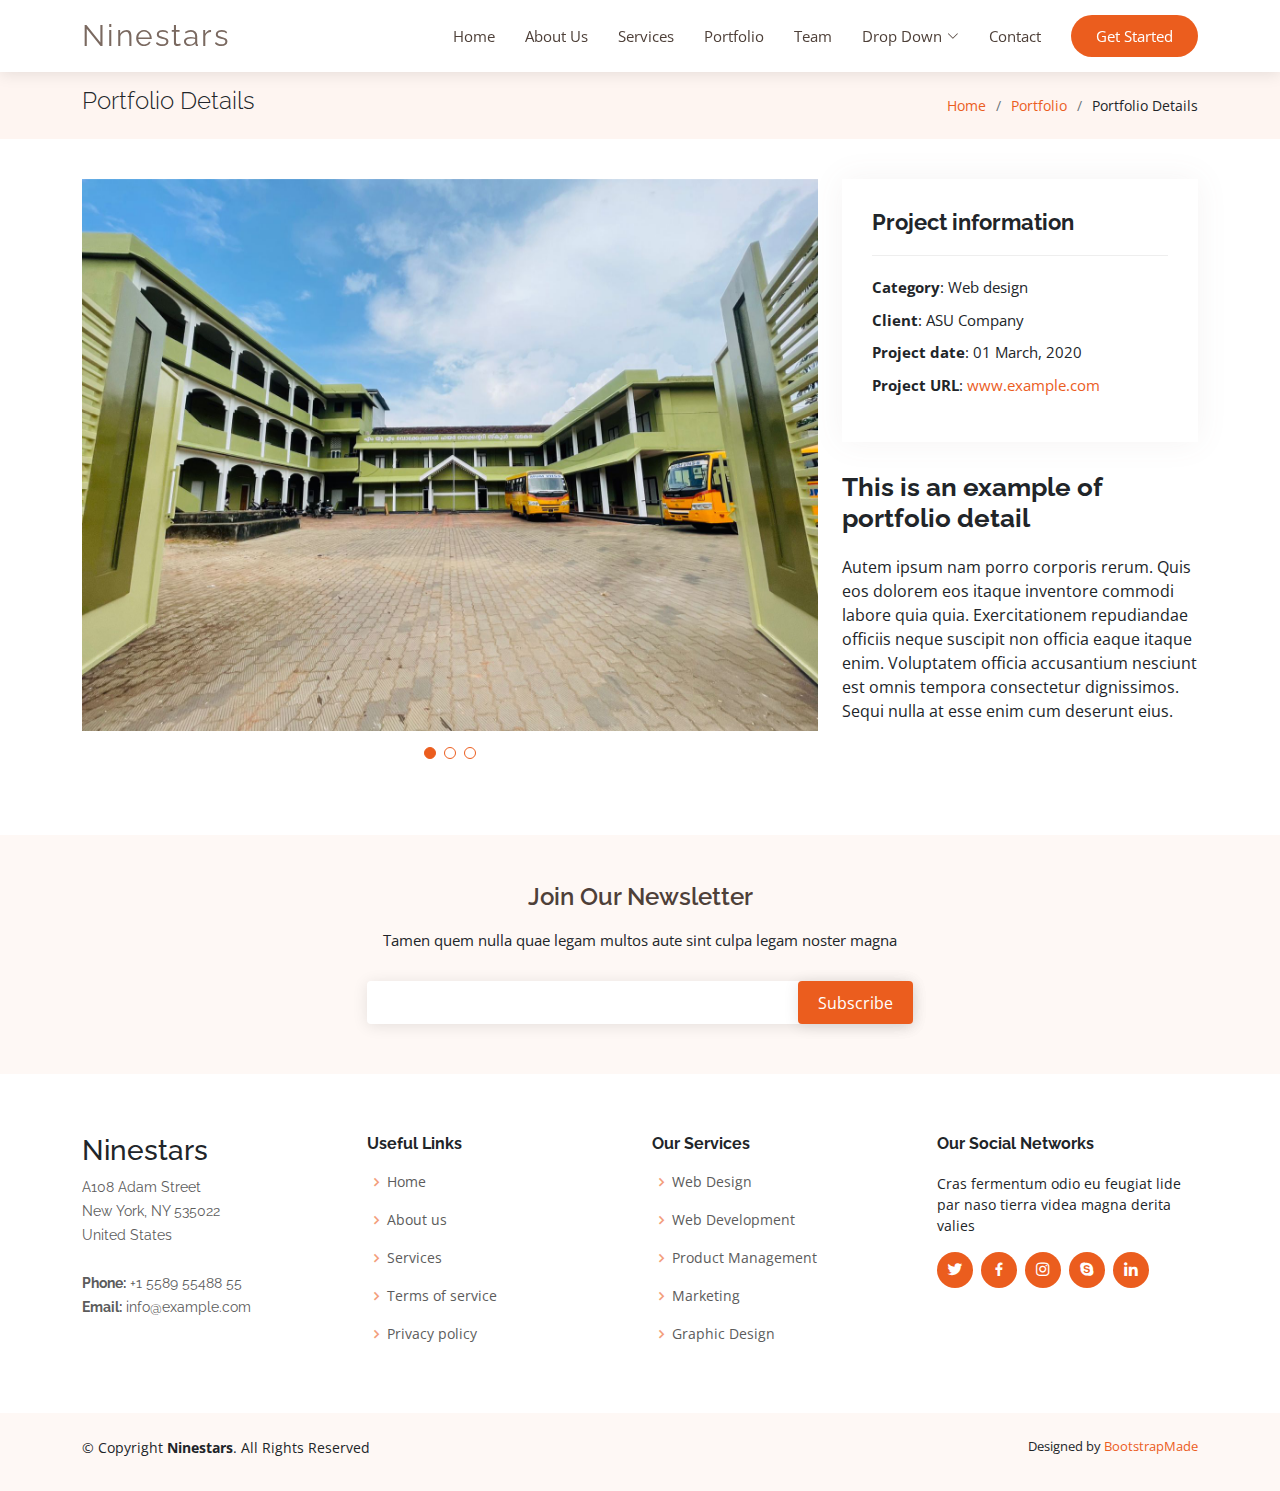
<file: portfolio-details.html>
<!DOCTYPE html>
<html lang="en">

<head>
  <meta charset="utf-8">
  <meta content="width=device-width, initial-scale=1.0" name="viewport">

  <title>Portfolio Details - Ninestars Bootstrap Template</title>
  <meta content="" name="description">
  <meta content="" name="keywords">

  <!-- Favicons -->
  <link href="assets/img/favicon.png" rel="icon">
  <link href="assets/img/apple-touch-icon.png" rel="apple-touch-icon">

  <!-- Google Fonts -->
  <link href="https://fonts.googleapis.com/css?family=Open+Sans:300,300i,400,400i,600,600i,700,700i|Raleway:300,300i,400,400i,600,600i,700,700i" rel="stylesheet">

  <!-- Vendor CSS Files -->
  <link href="assets/vendor/aos/aos.css" rel="stylesheet">
  <link href="assets/vendor/bootstrap/css/bootstrap.min.css" rel="stylesheet">
  <link href="assets/vendor/bootstrap-icons/bootstrap-icons.css" rel="stylesheet">
  <link href="assets/vendor/boxicons/css/boxicons.min.css" rel="stylesheet">
  <link href="assets/vendor/glightbox/css/glightbox.min.css" rel="stylesheet">
  <link href="assets/vendor/swiper/swiper-bundle.min.css" rel="stylesheet">

  <!-- Template Main CSS File -->
  <link href="assets/css/style.css" rel="stylesheet">

  <!-- =======================================================
  * Template Name: Ninestars - v4.9.1
  * Template URL: https://bootstrapmade.com/ninestars-free-bootstrap-3-theme-for-creative/
  * Author: BootstrapMade.com
  * License: https://bootstrapmade.com/license/
  ======================================================== -->
</head>

<body>

  <!-- ======= Header ======= -->
  <header id="header" class="fixed-top d-flex align-items-center">
    <div class="container d-flex align-items-center justify-content-between">

      <div class="logo">
        <h1 class="text-light"><a href="index.html"><span>Ninestars</span></a></h1>
        <!-- Uncomment below if you prefer to use an image logo -->
        <!-- <a href="index.html"><img src="assets/img/logo.png" alt="" class="img-fluid"></a>-->
      </div>

      <nav id="navbar" class="navbar">
        <ul>
          <li><a class="nav-link scrollto " href="#hero">Home</a></li>
          <li><a class="nav-link scrollto" href="#about">About Us</a></li>
          <li><a class="nav-link scrollto" href="#services">Services</a></li>
          <li><a class="nav-link scrollto" href="#portfolio">Portfolio</a></li>
          <li><a class="nav-link scrollto" href="#team">Team</a></li>
          <li class="dropdown"><a href="#"><span>Drop Down</span> <i class="bi bi-chevron-down"></i></a>
            <ul>
              <li><a href="#">Drop Down 1</a></li>
              <li class="dropdown"><a href="#"><span>Deep Drop Down</span> <i class="bi bi-chevron-right"></i></a>
                <ul>
                  <li><a href="#">Deep Drop Down 1</a></li>
                  <li><a href="#">Deep Drop Down 2</a></li>
                  <li><a href="#">Deep Drop Down 3</a></li>
                  <li><a href="#">Deep Drop Down 4</a></li>
                  <li><a href="#">Deep Drop Down 5</a></li>
                </ul>
              </li>
              <li><a href="#">Drop Down 2</a></li>
              <li><a href="#">Drop Down 3</a></li>
              <li><a href="#">Drop Down 4</a></li>
            </ul>
          </li>
          <li><a class="nav-link scrollto" href="#contact">Contact</a></li>
          <li><a class="getstarted scrollto" href="#about">Get Started</a></li>
        </ul>
        <i class="bi bi-list mobile-nav-toggle"></i>
      </nav><!-- .navbar -->

    </div>
  </header><!-- End Header -->

  <main id="main">

    <!-- ======= Breadcrumbs Section ======= -->
    <section class="breadcrumbs">
      <div class="container">

        <div class="d-flex justify-content-between align-items-center">
          <h2>Portfolio Details</h2>
          <ol>
            <li><a href="index.html">Home</a></li>
            <li><a href="portfolio.html">Portfolio</a></li>
            <li>Portfolio Details</li>
          </ol>
        </div>

      </div>
    </section><!-- Breadcrumbs Section -->

    <!-- ======= Portfolio Details Section ======= -->
    <section id="portfolio-details" class="portfolio-details">
      <div class="container">

        <div class="row gy-4">

          <div class="col-lg-8">
            <div class="portfolio-details-slider swiper">
              <div class="swiper-wrapper align-items-center">

                <div class="swiper-slide">
                  <img src="assets/img/portfolio/portfolio-1.jpg" alt="">
                </div>

                <div class="swiper-slide">
                  <img src="assets/img/portfolio/portfolio-2.jpg" alt="">
                </div>

                <div class="swiper-slide">
                  <img src="assets/img/portfolio/portfolio-3.jpg" alt="">
                </div>

              </div>
              <div class="swiper-pagination"></div>
            </div>
          </div>

          <div class="col-lg-4">
            <div class="portfolio-info">
              <h3>Project information</h3>
              <ul>
                <li><strong>Category</strong>: Web design</li>
                <li><strong>Client</strong>: ASU Company</li>
                <li><strong>Project date</strong>: 01 March, 2020</li>
                <li><strong>Project URL</strong>: <a href="#">www.example.com</a></li>
              </ul>
            </div>
            <div class="portfolio-description">
              <h2>This is an example of portfolio detail</h2>
              <p>
                Autem ipsum nam porro corporis rerum. Quis eos dolorem eos itaque inventore commodi labore quia quia. Exercitationem repudiandae officiis neque suscipit non officia eaque itaque enim. Voluptatem officia accusantium nesciunt est omnis tempora consectetur dignissimos. Sequi nulla at esse enim cum deserunt eius.
              </p>
            </div>
          </div>

        </div>

      </div>
    </section><!-- End Portfolio Details Section -->

  </main><!-- End #main -->

  <!-- ======= Footer ======= -->
  <footer id="footer">

    <div class="footer-newsletter">
      <div class="container">
        <div class="row justify-content-center">
          <div class="col-lg-6">
            <h4>Join Our Newsletter</h4>
            <p>Tamen quem nulla quae legam multos aute sint culpa legam noster magna</p>
            <form action="" method="post">
              <input type="email" name="email"><input type="submit" value="Subscribe">
            </form>
          </div>
        </div>
      </div>
    </div>

    <div class="footer-top">
      <div class="container">
        <div class="row">

          <div class="col-lg-3 col-md-6 footer-contact">
            <h3>Ninestars</h3>
            <p>
              A108 Adam Street <br>
              New York, NY 535022<br>
              United States <br><br>
              <strong>Phone:</strong> +1 5589 55488 55<br>
              <strong>Email:</strong> info@example.com<br>
            </p>
          </div>

          <div class="col-lg-3 col-md-6 footer-links">
            <h4>Useful Links</h4>
            <ul>
              <li><i class="bx bx-chevron-right"></i> <a href="#">Home</a></li>
              <li><i class="bx bx-chevron-right"></i> <a href="#">About us</a></li>
              <li><i class="bx bx-chevron-right"></i> <a href="#">Services</a></li>
              <li><i class="bx bx-chevron-right"></i> <a href="#">Terms of service</a></li>
              <li><i class="bx bx-chevron-right"></i> <a href="#">Privacy policy</a></li>
            </ul>
          </div>

          <div class="col-lg-3 col-md-6 footer-links">
            <h4>Our Services</h4>
            <ul>
              <li><i class="bx bx-chevron-right"></i> <a href="#">Web Design</a></li>
              <li><i class="bx bx-chevron-right"></i> <a href="#">Web Development</a></li>
              <li><i class="bx bx-chevron-right"></i> <a href="#">Product Management</a></li>
              <li><i class="bx bx-chevron-right"></i> <a href="#">Marketing</a></li>
              <li><i class="bx bx-chevron-right"></i> <a href="#">Graphic Design</a></li>
            </ul>
          </div>

          <div class="col-lg-3 col-md-6 footer-links">
            <h4>Our Social Networks</h4>
            <p>Cras fermentum odio eu feugiat lide par naso tierra videa magna derita valies</p>
            <div class="social-links mt-3">
              <a href="#" class="twitter"><i class="bx bxl-twitter"></i></a>
              <a href="#" class="facebook"><i class="bx bxl-facebook"></i></a>
              <a href="#" class="instagram"><i class="bx bxl-instagram"></i></a>
              <a href="#" class="google-plus"><i class="bx bxl-skype"></i></a>
              <a href="#" class="linkedin"><i class="bx bxl-linkedin"></i></a>
            </div>
          </div>

        </div>
      </div>
    </div>

    <div class="container py-4">
      <div class="copyright">
        &copy; Copyright <strong><span>Ninestars</span></strong>. All Rights Reserved
      </div>
      <div class="credits">
        <!-- All the links in the footer should remain intact. -->
        <!-- You can delete the links only if you purchased the pro version. -->
        <!-- Licensing information: https://bootstrapmade.com/license/ -->
        <!-- Purchase the pro version with working PHP/AJAX contact form: https://bootstrapmade.com/ninestars-free-bootstrap-3-theme-for-creative/ -->
        Designed by <a href="https://bootstrapmade.com/">BootstrapMade</a>
      </div>
    </div>
  </footer><!-- End Footer -->

  <a href="#" class="back-to-top d-flex align-items-center justify-content-center"><i class="bi bi-arrow-up-short"></i></a>

  <!-- Vendor JS Files -->
  <script src="assets/vendor/aos/aos.js"></script>
  <script src="assets/vendor/bootstrap/js/bootstrap.bundle.min.js"></script>
  <script src="assets/vendor/glightbox/js/glightbox.min.js"></script>
  <script src="assets/vendor/isotope-layout/isotope.pkgd.min.js"></script>
  <script src="assets/vendor/swiper/swiper-bundle.min.js"></script>
  <script src="assets/vendor/php-email-form/validate.js"></script>

  <!-- Template Main JS File -->
  <script src="assets/js/main.js"></script>

</body>

</html>
</file>
<file: assets/css/style.css>
/**
* Template Name: Ninestars - v4.9.1
* Template URL: https://bootstrapmade.com/ninestars-free-bootstrap-3-theme-for-creative/
* Author: BootstrapMade.com
* License: https://bootstrapmade.com/license/
*/

/*--------------------------------------------------------------
# General
--------------------------------------------------------------*/
body {
  font-family: "Open Sans", sans-serif;
  color: #212529;
}

a {
  color: #eb5d1e;
  text-decoration: none;
}

a:hover {
  color: #ef7f4d;
  text-decoration: none;
}

h1,
h2,
h3,
h4,
h5,
h6,
.font-primary {
  font-family: "Raleway", sans-serif;
}

/*--------------------------------------------------------------
# Back to top button
--------------------------------------------------------------*/
.back-to-top {
  position: fixed;
  visibility: hidden;
  opacity: 0;
  right: 15px;
  bottom: 15px;
  z-index: 99999;
  background: #eb5d1e;
  width: 40px;
  height: 40px;
  border-radius: 4px;
  transition: all 0.4s;
}

.back-to-top i {
  font-size: 24px;
  color: #fff;
  line-height: 0;
}

.back-to-top:hover {
  background: #ee7843;
  color: #fff;
}

.back-to-top.active {
  visibility: visible;
  opacity: 1;
}

/*--------------------------------------------------------------
# Disable aos animation delay on mobile devices
--------------------------------------------------------------*/
@media screen and (max-width: 768px) {
  [data-aos-delay] {
    transition-delay: 0 !important;
  }
}

/*--------------------------------------------------------------
# Header
--------------------------------------------------------------*/
#header {
  height: 72px;
  transition: all 0.5s;
  z-index: 997;
  transition: all 0.5s;
  background: #fff;
  box-shadow: 0px 2px 15px rgba(0, 0, 0, 0.1);
}

#header .logo h1 {
  font-size: 30px;
  margin: 0;
  line-height: 1;
  font-weight: 400;
  letter-spacing: 2px;
}

#header .logo h1 a,
#header .logo h1 a:hover {
  color: #7a6960;
  text-decoration: none;
}

#header .logo img {
  padding: 0;
  margin: 0;
  max-height: 140px;
}

#main {
  margin-top: 72px;
}

/*--------------------------------------------------------------
# Navigation Menu
--------------------------------------------------------------*/
/**
* Desktop Navigation 
*/
.navbar {
  padding: 0;
}

.navbar ul {
  margin: 0;
  padding: 0;
  display: flex;
  list-style: none;
  align-items: center;
}

.navbar li {
  position: relative;
}

.navbar a,
.navbar a:focus {
  display: flex;
  align-items: center;
  justify-content: space-between;
  padding: 10px 0 10px 30px;
  font-size: 15px;
  color: #4e4039;
  white-space: nowrap;
  transition: 0.3s;
}

.navbar a i,
.navbar a:focus i {
  font-size: 12px;
  line-height: 0;
  margin-left: 5px;
}

.navbar a:hover,
.navbar .active,
.navbar .active:focus,
.navbar li:hover>a {
  color: #eb5d1e;
}

.navbar .getstarted,
.navbar .getstarted:focus {
  background: #eb5d1e;
  color: #fff;
  padding: 10px 25px;
  margin-left: 30px;
  border-radius: 50px;
}

.navbar .getstarted:hover,
.navbar .getstarted:focus:hover {
  color: #fff;
  background: #ee7843;
}

.navbar .dropdown ul {
  display: block;
  position: absolute;
  left: 14px;
  top: calc(100% + 30px);
  margin: 0;
  padding: 10px 0;
  z-index: 99;
  opacity: 0;
  visibility: hidden;
  background: #fff;
  box-shadow: 0px 0px 30px rgba(127, 137, 161, 0.25);
  transition: 0.3s;
}

.navbar .dropdown ul li {
  min-width: 200px;
}

.navbar .dropdown ul a {
  padding: 10px 20px;
  font-size: 15px;
  text-transform: none;
}

.navbar .dropdown ul a i {
  font-size: 12px;
}

.navbar .dropdown ul a:hover,
.navbar .dropdown ul .active:hover,
.navbar .dropdown ul li:hover>a {
  color: #eb5d1e;
}

.navbar .dropdown:hover>ul {
  opacity: 1;
  top: 100%;
  visibility: visible;
}

.navbar .dropdown .dropdown ul {
  top: 0;
  left: calc(100% - 30px);
  visibility: hidden;
}

.navbar .dropdown .dropdown:hover>ul {
  opacity: 1;
  top: 0;
  left: 100%;
  visibility: visible;
}

@media (max-width: 1366px) {
  .navbar .dropdown .dropdown ul {
    left: -90%;
  }

  .navbar .dropdown .dropdown:hover>ul {
    left: -100%;
  }
}

/**
* Mobile Navigation 
*/
.mobile-nav-toggle {
  color: #7a6960;
  font-size: 28px;
  cursor: pointer;
  display: none;
  line-height: 0;
  transition: 0.5s;
}

.mobile-nav-toggle.bi-x {
  color: #fff;
}

@media (max-width: 991px) {
  
  .mobile-nav-toggle {
    display: block;
  }

  .navbar ul {
    display: none;
  }
}

.navbar-mobile {
  position: fixed;
  overflow: hidden;
  top: 0;
  right: 0;
  left: 0;
  bottom: 0;
  background: rgba(78, 64, 57, 0.9);
  transition: 0.3s;
}

.navbar-mobile .mobile-nav-toggle {
  position: absolute;
  top: 15px;
  right: 15px;
}

.navbar-mobile ul {
  display: block;
  position: absolute;
  top: 55px;
  right: 15px;
  bottom: 15px;
  left: 15px;
  padding: 10px 0;
  background-color: #000;
  overflow-y: auto;
  transition: 0.3s;
}

.navbar-mobile a,
.navbar-mobile a:focus {
  padding: 10px 20px;
  font-size: 15px;
  color: #7a6960;
}

.navbar-mobile a:hover,
.navbar-mobile .active,
.navbar-mobile li:hover>a {
  color: #eb5d1e;
}

.navbar-mobile .getstarted,
.navbar-mobile .getstarted:focus {
  margin: 15px;
}

.navbar-mobile .dropdown ul {
  position: static;
  display: none;
  margin: 10px 20px;
  padding: 10px 0;
  z-index: 99;
  opacity: 1;
  visibility: visible;
  background: #fff;
  box-shadow: 0px 0px 30px rgba(127, 137, 161, 0.25);
}

.navbar-mobile .dropdown ul li {
  min-width: 200px;
}

.navbar-mobile .dropdown ul a {
  padding: 10px 20px;
}

.navbar-mobile .dropdown ul a i {
  font-size: 12px;
}

.navbar-mobile .dropdown ul a:hover,
.navbar-mobile .dropdown ul .active:hover,
.navbar-mobile .dropdown ul li:hover>a {
  color: #eb5d1e;
}

.navbar-mobile .dropdown>.dropdown-active {
  display: block;
}

/*--------------------------------------------------------------
# Hero Section
/* --------------------------------------------------------------*/
#hero {
  display:inline-block;
  /* width: 100%; */
  height: 90vh;
  background:url("../img/home.jpg") ;
  background-size: cover;
  /* position: relative; */
  border-bottom: 2px solid #fcebe3;
  margin: 72px 0 -72px 0;
  vertical-align: middle;
  background-position: 100% ;
} 


#hero:before {
  content: "";
  background:#000;
  opacity: 0.3;
  position: absolute;
  bottom: 0;
  top: 0;
  left: 0;
  right: 0;
}

#hero .container {
  position: relative;
}

#hero h1 {
  margin: 0;
  font-size: 48px;
  font-weight: 700;
  line-height: 56px;
  color: #ffffff;
}

#hero h2 {
  color: #a08f86;
  margin: 15px 0 0 0;
  font-size: 24px;
}

#hero .btn-get-started {
  font-family: "Raleway", sans-serif;
  font-weight: 500;
  font-size: 16px;
  letter-spacing: 1px;
  display: inline-block;
  padding: 8px 28px;
  border-radius: 3px;
  transition: 0.5s;
  margin-top: 30px;
  color: #fff;
  background: #eb5d1e;
}

#hero .btn-get-started:hover {
  background: #ef7f4d;
}

#hero .animated {
  animation: up-down 2s ease-in-out infinite alternate-reverse both;
}

@media (max-width: 991px) {
  #hero {
    height: calc(100vh - 72px);
  }

  #hero .animated {
    -webkit-animation: none;
    animation: none;
  }

  #hero .hero-img {
    text-align: center;
  }

  #hero .hero-img img {
    width: 50%;
  }
}

@media (max-width: 768px) {
  --------------------------------------------------------------*/
  #hero h1 {
    font-size: 28px;
    line-height: 36px;
  }

  #hero h2 {
    font-size: 18px;
    line-height: 24px;
  }

  #hero .hero-img img {
    width: 70%;
  }
}

@media (max-width: 575px) {
  --------------------------------------------------------------*/

  #hero .hero-img img {
    width: 80%;
  }
  #hero {
    /* display:inline-block; */
    width: 100%;
    /* height: 70vh; */
    background:url("../img/home.jpg") ;
    vertical-align: middle;
    background-size:cover;
    /* position: relative; */
    /* border-bottom: 2px solid #fcebe3; */
    /* margin: 72px 0 -72px 0; */
    background-position: 50% 30% ;
  } 
}

@media (max-height: 600px) {
  --------------------------------------------------------------*/
  #hero {
    height: 120vh;
  }
}

@-webkit-keyframes up-down {
  0% {
    transform: translateY(10px);
  }

  100% {
    transform: translateY(-10px);
  }
}

@keyframes up-down {
  0% {
    transform: translateY(10px);
  }

  100% {
    transform: translateY(-10px);
  }
}



/*--------------------------------------------------------------
# Sections General
--------------------------------------------------------------*/
section {
  padding: 60px 0;
  overflow: hidden;
}

.section-bg {
  background-color: #fef8f5;
}

.section-title {
  text-align: center;
  padding-bottom: 30px;
}

.section-title h2 {
  font-size: 24px;
  font-weight: 700;
  padding-bottom: 0;
  line-height: 1px;
  margin-bottom: 15px;
  color: #c2b7b1;
}

.section-title p {
  padding-bottom: 15px;
  margin-bottom: 15px;
  position: relative;
  font-size: 32px;
  font-weight: 700;
  color: #4e4039;
}

.section-title p::after {
  content: "";
  position: absolute;
  display: block;
  width: 60px;
  height: 2px;
  background: #eb5d1e;
  bottom: 0;
  left: calc(50% - 30px);
}

/*--------------------------------------------------------------
# Breadcrumbs
--------------------------------------------------------------*/
.breadcrumbs {
  padding: 15px 0;
  background-color: #fef5f1;
  min-height: 40px;
}

.breadcrumbs h2 {
  font-size: 24px;
  font-weight: 300;
}

.breadcrumbs ol {
  display: flex;
  flex-wrap: wrap;
  list-style: none;
  padding: 0;
  margin: 0;
  font-size: 14px;
}

.breadcrumbs ol li+li {
  padding-left: 10px;
}

.breadcrumbs ol li+li::before {
  display: inline-block;
  padding-right: 10px;
  color: #6c757d;
  content: "/";
}

@media (max-width: 768px) {
  .breadcrumbs .d-flex {
    display: block !important;
  }

  .breadcrumbs ol {
    display: block;
  }

  .breadcrumbs ol li {
    display: inline-block;
  }
}

/*--------------------------------------------------------------
# About
--------------------------------------------------------------*/
.about h3 {
  font-weight: 700;
  font-size: 34px;
  color: #4e4039;
}

.about h4 {
  font-size: 20px;
  font-weight: 700;
  margin-top: 5px;
  color: #7a6960;
}

.about i {
  font-size: 48px;
  margin-top: 15px;
  color: #f39e7a;
}

.about p {
  font-size: 15px;
  color: #5a6570;
}

@media (max-width: 991px) {
  .about .about-img img {
    max-width: 70%;
  }
}

@media (max-width: 767px) {
  .about .about-img img {
    max-width: 90%;
  }
}

/*--------------------------------------------------------------
# Services
--------------------------------------------------------------*/
.services .icon-box {
  padding: 30px;
  position: relative;
  overflow: hidden;
  margin: 0 0 40px 0;
  background: #fff;
  box-shadow: 0 10px 29px 0 rgba(68, 88, 144, 0.1);
  transition: all 0.3s ease-in-out;
  border-radius: 15px;
  text-align: center;
  border-bottom: 3px solid #fff;
}

.services .icon-box:hover {
  transform: translateY(-5px);
  border-color: #ef7f4d;
}

.services .icon i {
  font-size: 48px;
  line-height: 1;
  margin-bottom: 15px;
  color: #ef7f4d;
}

.services .title {
  font-weight: 700;
  margin-bottom: 15px;
  font-size: 18px;
}

.services .title a {
  color: #111;
}

.services .description {
  font-size: 15px;
  line-height: 28px;
  margin-bottom: 0;
}

/*--------------------------------------------------------------
# Portfolio
--------------------------------------------------------------*/
.portfolio .portfolio-item {
  margin-bottom: 30px;
}

.portfolio #portfolio-flters {
  padding: 0;
  margin: 0 0 35px 0;
  list-style: none;
  text-align: center;
}

.portfolio #portfolio-flters li {
  cursor: pointer;
  margin: 0 15px 15px 0;
  display: inline-block;
  padding: 5px;
  font-size: 16px;
  font-weight: 600;
  line-height: 20px;
  color: #212529;
  margin-bottom: 5px;
  transition: all 0.3s ease-in-out;
}

.portfolio #portfolio-flters li:hover,
.portfolio #portfolio-flters li.filter-active {
  color: #eb5d1e;
}

.portfolio #portfolio-flters li:last-child {
  margin-right: 0;
}

.portfolio .portfolio-wrap {
  transition: 0.3s;
  position: relative;
  overflow: hidden;
  border-radius: 8px;
  z-index: 1;
}

.portfolio .portfolio-wrap::before {
  content: "";
  background: rgba(122, 105, 96, 0.6);
  position: absolute;
  left: 100%;
  right: 0;
  top: 0;
  bottom: 0;
  transition: all ease-in-out 0.3s;
  z-index: 2;
}

.portfolio .portfolio-wrap img {
  transition: 0.3s;
  position: relative;
  z-index: 1;
}

.portfolio .portfolio-wrap .portfolio-links {
  opacity: 0;
  left: 0;
  right: 0;
  top: calc(50% - 32px);
  text-align: center;
  z-index: 3;
  position: absolute;
  transition: all ease-in-out 0.3s;
}

.portfolio .portfolio-wrap .portfolio-links a {
  color: #eb5d1e;
  margin: 0 4px;
  line-height: 0;
  background-color: #fff;
  padding-top: 6px;
  padding-right: 1px;
  border-radius: 50px;
  text-align: center;
  width: 32px;
  height: 32px;
  display: inline-block;
  transition: 0.3s;
}

.portfolio .portfolio-wrap .portfolio-links a i {
  line-height: 0;
  font-size: 20px;
}

.portfolio .portfolio-wrap .portfolio-links a:hover {
  background: #eb5d1e;
  color: #fff;
}

.portfolio .portfolio-wrap .portfolio-info {
  opacity: 0;
  position: absolute;
  bottom: -20px;
  left: 0;
  right: 0;
  text-align: center;
  z-index: 3;
  transition: all ease-in-out 0.3s;
}

.portfolio .portfolio-wrap .portfolio-info h4 {
  font-size: 20px;
  color: #fff;
  font-weight: 600;
}

.portfolio .portfolio-wrap .portfolio-info p {
  color: #ffffff;
  font-size: 14px;
  text-transform: uppercase;
}

.portfolio .portfolio-wrap:hover::before {
  left: 0;
}

.portfolio .portfolio-wrap:hover .portfolio-links {
  opacity: 1;
  top: calc(50% - 16px);
}

.portfolio .portfolio-wrap:hover .portfolio-info {
  opacity: 1;
  bottom: 0;
}

/*--------------------------------------------------------------
# Portfolio Details
--------------------------------------------------------------*/
.portfolio-details {
  padding-top: 40px;
}

.portfolio-details .portfolio-details-slider img {
  width: 100%;
}

.portfolio-details .portfolio-details-slider .swiper-pagination {
  margin-top: 20px;
  position: relative;
}

.portfolio-details .portfolio-details-slider .swiper-pagination .swiper-pagination-bullet {
  width: 12px;
  height: 12px;
  background-color: #fff;
  opacity: 1;
  border: 1px solid #eb5d1e;
}

.portfolio-details .portfolio-details-slider .swiper-pagination .swiper-pagination-bullet-active {
  background-color: #eb5d1e;
}

.portfolio-details .portfolio-info {
  padding: 30px;
  box-shadow: 0px 0 30px rgba(122, 105, 96, 0.08);
}

.portfolio-details .portfolio-info h3 {
  font-size: 22px;
  font-weight: 700;
  margin-bottom: 20px;
  padding-bottom: 20px;
  border-bottom: 1px solid #eee;
}

.portfolio-details .portfolio-info ul {
  list-style: none;
  padding: 0;
  font-size: 15px;
}

.portfolio-details .portfolio-info ul li+li {
  margin-top: 10px;
}

.portfolio-details .portfolio-description {
  padding-top: 30px;
}

.portfolio-details .portfolio-description h2 {
  font-size: 26px;
  font-weight: 700;
  margin-bottom: 20px;
}

.portfolio-details .portfolio-description p {
  padding: 0;
}

/*--------------------------------------------------------------
# F.A.Q
--------------------------------------------------------------*/
.faq {
  padding: 60px 0;
}

.faq .faq-list {
  padding: 0;
  list-style: none;
}

.faq .faq-list li {
  border-bottom: 1px solid #eae7e5;
  margin-bottom: 20px;
  padding-bottom: 20px;
}

.faq .faq-list .question {
  display: block;
  position: relative;
  font-family: #eb5d1e;
  font-size: 18px;
  line-height: 24px;
  font-weight: 400;
  font-weight: 600;
  padding-left: 25px;
  cursor: pointer;
  color: #c54811;
  transition: 0.3s;
}

.faq .faq-list i {
  font-size: 16px;
  position: absolute;
  left: 0;
  top: -2px;
}

.faq .faq-list p {
  margin-bottom: 0;
  padding: 10px 0 0 25px;
}

.faq .faq-list .icon-show {
  display: none;
}

.faq .faq-list .collapsed {
  color: #343a40;
}

.faq .faq-list .collapsed:hover {
  color: #eb5d1e;
}

.faq .faq-list .collapsed .icon-show {
  display: inline-block;
  transition: 0.6s;
}

.faq .faq-list .collapsed .icon-close {
  display: none;
  transition: 0.6s;
}

/*--------------------------------------------------------------
# Team
--------------------------------------------------------------*/
.team {
  background: #fff;
  padding: 60px 0;
}

.team .member {
  text-align: center;
  margin-bottom: 20px;
  background: #343a40;
  position: relative;
  overflow: hidden;
}

.team .member .member-info {
  opacity: 0;
  position: absolute;
  bottom: 0;
  top: 0;
  left: 0;
  right: 0;
  transition: 0.2s;
}

.team .member .member-info-content {
  position: absolute;
  left: 50px;
  right: 0;
  bottom: 0;
  transition: bottom 0.4s;
}

.team .member .member-info-content h4 {
  font-weight: 700;
  margin-bottom: 2px;
  font-size: 18px;
  color: #fff;
}

.team .member .member-info-content span {
  font-style: italic;
  display: block;
  font-size: 13px;
  color: #fff;
}

.team .member .social {
  position: absolute;
  left: -50px;
  top: 0;
  bottom: 0;
  width: 50px;
  transition: left ease-in-out 0.3s;
  background: rgba(78, 64, 57, 0.6);
  text-align: center;
}

.team .member .social a {
  transition: color 0.3s;
  display: block;
  color: #fff;
  margin-top: 15px;
}

.team .member .social a:hover {
  color: #eb5d1e;
}

.team .member .social i {
  font-size: 18px;
  margin: 0 2px;
}

.team .member:hover .member-info {
  background: linear-gradient(0deg, rgba(78, 64, 57, 0.95) 0%, rgba(78, 64, 57, 0.95) 15%, rgba(255, 255, 255, 0) 100%);
  opacity: 1;
  transition: 0.4s;
}

.team .member:hover .member-info-content {
  bottom: 30px;
  transition: bottom 0.4s;
}

.team .member:hover .social {
  left: 0;
  transition: left ease-in-out 0.3s;
}

/*--------------------------------------------------------------
# Clients
--------------------------------------------------------------*/
.clients .clients-slider .swiper-slide img {
  opacity: 0.5;
  transition: 0.3s;
}

.clients .clients-slider .swiper-slide img:hover {
  opacity: 1;
}

.clients .clients-slider .swiper-pagination {
  margin-top: 20px;
  position: relative;
}

.clients .clients-slider .swiper-pagination .swiper-pagination-bullet {
  width: 12px;
  height: 12px;
  background-color: #fff;
  opacity: 1;
  border: 1px solid #eb5d1e;
}

.clients .clients-slider .swiper-pagination .swiper-pagination-bullet-active {
  background-color: #eb5d1e;
}

/*--------------------------------------------------------------
# Contact Us
--------------------------------------------------------------*/
.contact .info {
  border-top: 3px solid #eb5d1e;
  border-bottom: 3px solid #eb5d1e;
  padding: 30px;
  background: #fff;
  width: 100%;
  box-shadow: 0 0 24px 0 rgba(0, 0, 0, 0.12);
}

.contact .info i {
  font-size: 20px;
  color: #eb5d1e;
  float: left;
  width: 44px;
  height: 44px;
  background: #fdf1ec;
  display: flex;
  justify-content: center;
  align-items: center;
  border-radius: 50px;
  transition: all 0.3s ease-in-out;
}

.contact .info h4 {
  padding: 0 0 0 60px;
  font-size: 22px;
  font-weight: 600;
  margin-bottom: 5px;
  color: #7a6960;
}

.contact .info p {
  padding: 0 0 10px 60px;
  margin-bottom: 20px;
  font-size: 14px;
  color: #ab9d95;
}

.contact .info .email p {
  padding-top: 5px;
}

.contact .info .social-links {
  padding-left: 60px;
}

.contact .info .social-links a {
  font-size: 18px;
  display: inline-block;
  background: #333;
  color: #fff;
  line-height: 1;
  padding: 8px 0;
  border-radius: 50%;
  text-align: center;
  width: 36px;
  height: 36px;
  transition: 0.3s;
  margin-right: 10px;
}

.contact .info .social-links a:hover {
  background: #eb5d1e;
  color: #fff;
}

.contact .info .email:hover i,
.contact .info .address:hover i,
.contact .info .phone:hover i {
  background: #eb5d1e;
  color: #fff;
}

.contact .php-email-form {
  width: 100%;
  border-top: 3px solid #eb5d1e;
  border-bottom: 3px solid #eb5d1e;
  padding: 30px;
  background: #fff;
  box-shadow: 0 0 24px 0 rgba(0, 0, 0, 0.12);
}

.contact .php-email-form .form-group {
  padding-bottom: 8px;
}

.contact .php-email-form .error-message {
  display: none;
  color: #fff;
  background: #ed3c0d;
  text-align: left;
  padding: 15px;
  font-weight: 600;
}

.contact .php-email-form .error-message br+br {
  margin-top: 25px;
}

.contact .php-email-form .sent-message {
  display: none;
  color: #fff;
  background: #18d26e;
  text-align: center;
  padding: 15px;
  font-weight: 600;
}

.contact .php-email-form .loading {
  display: none;
  background: #fff;
  text-align: center;
  padding: 15px;
}

.contact .php-email-form .loading:before {
  content: "";
  display: inline-block;
  border-radius: 50%;
  width: 24px;
  height: 24px;
  margin: 0 10px -6px 0;
  border: 3px solid #18d26e;
  border-top-color: #eee;
  -webkit-animation: animate-loading 1s linear infinite;
  animation: animate-loading 1s linear infinite;
}

.contact .php-email-form input,
.contact .php-email-form textarea {
  border-radius: 0;
  box-shadow: none;
  font-size: 14px;
}

.contact .php-email-form input {
  height: 44px;
}

.contact .php-email-form textarea {
  padding: 10px 12px;
}

.contact .php-email-form button[type=submit] {
  background: #eb5d1e;
  border: 0;
  padding: 10px 24px;
  color: #fff;
  transition: 0.4s;
  border-radius: 4px;
}

.contact .php-email-form button[type=submit]:hover {
  background: #ef7f4d;
}

@-webkit-keyframes animate-loading {
  0% {
    transform: rotate(0deg);
  }

  100% {
    transform: rotate(360deg);
  }
}

@keyframes animate-loading {
  0% {
    transform: rotate(0deg);
  }

  100% {
    transform: rotate(360deg);
  }
}

/*--------------------------------------------------------------
# Footer
--------------------------------------------------------------*/
#footer {
  background: #fff;
  padding: 0 0 30px 0;
  color: #212529;
  font-size: 14px;
  background: #fef8f5;
}

#footer .footer-newsletter {
  padding: 50px 0;
  background: #fef8f5;
  text-align: center;
  font-size: 15px;
}

#footer .footer-newsletter h4 {
  font-size: 24px;
  margin: 0 0 20px 0;
  padding: 0;
  line-height: 1;
  font-weight: 600;
  color: #4e4039;
}

#footer .footer-newsletter form {
  margin-top: 30px;
  background: #fff;
  padding: 6px 10px;
  position: relative;
  border-radius: 4px;
  box-shadow: 0px 2px 15px rgba(0, 0, 0, 0.1);
  text-align: left;
}

#footer .footer-newsletter form input[type=email] {
  border: 0;
  padding: 4px 4px;
  width: calc(100% - 100px);
}

#footer .footer-newsletter form input[type=submit] {
  position: absolute;
  top: 0;
  right: 0;
  bottom: 0;
  border: 0;
  background: none;
  font-size: 16px;
  padding: 0 20px;
  background: #eb5d1e;
  color: #fff;
  transition: 0.3s;
  border-radius: 4px;
  box-shadow: 0px 2px 15px rgba(0, 0, 0, 0.1);
}

#footer .footer-newsletter form input[type=submit]:hover {
  background: #c54811;
}

#footer .footer-top {
  padding: 60px 0 30px 0;
  background: #fff;
}

#footer .footer-top .footer-contact {
  margin-bottom: 30px;
}

#footer .footer-top .footer-contact h4 {
  font-size: 22px;
  margin: 0 0 30px 0;
  padding: 2px 0 2px 0;
  line-height: 1;
  font-weight: 700;
}

#footer .footer-top .footer-contact p {
  font-size: 14px;
  line-height: 24px;
  margin-bottom: 0;
  font-family: "Raleway", sans-serif;
  color: #5c5c5c;
}

#footer .footer-top h4 {
  font-size: 16px;
  font-weight: bold;
  color: #212529;
  position: relative;
  padding-bottom: 12px;
}

#footer .footer-top .footer-links {
  margin-bottom: 30px;
}

#footer .footer-top .footer-links ul {
  list-style: none;
  padding: 0;
  margin: 0;
}

#footer .footer-top .footer-links ul i {
  padding-right: 2px;
  color: #f39e7a;
  font-size: 18px;
  line-height: 1;
}

#footer .footer-top .footer-links ul li {
  padding: 10px 0;
  display: flex;
  align-items: center;
}

#footer .footer-top .footer-links ul li:first-child {
  padding-top: 0;
}

#footer .footer-top .footer-links ul a {
  color: #5c5c5c;
  transition: 0.3s;
  display: inline-block;
  line-height: 1;
}

#footer .footer-top .footer-links ul a:hover {
  text-decoration: none;
  color: #eb5d1e;
}

#footer .footer-top .social-links a {
  font-size: 18px;
  display: inline-block;
  background: #eb5d1e;
  color: #fff;
  line-height: 1;
  padding: 8px 0;
  margin-right: 4px;
  border-radius: 50%;
  text-align: center;
  width: 36px;
  height: 36px;
  transition: 0.3s;
}

#footer .footer-top .social-links a:hover {
  background: #ef7f4d;
  color: #fff;
  text-decoration: none;
}

#footer .copyright {
  text-align: center;
  float: left;
}

#footer .credits {
  float: right;
  text-align: center;
  font-size: 13px;
  color: #212529;
}

#footer .credits a {
  color: #eb5d1e;
}

@media (max-width: 575px) {

  #footer .copyright,
  #footer .credits {
    float: none;
    -moz-text-align-last: center;
    text-align-last: center;
    padding: 3px 0;
  }
}
</file>
